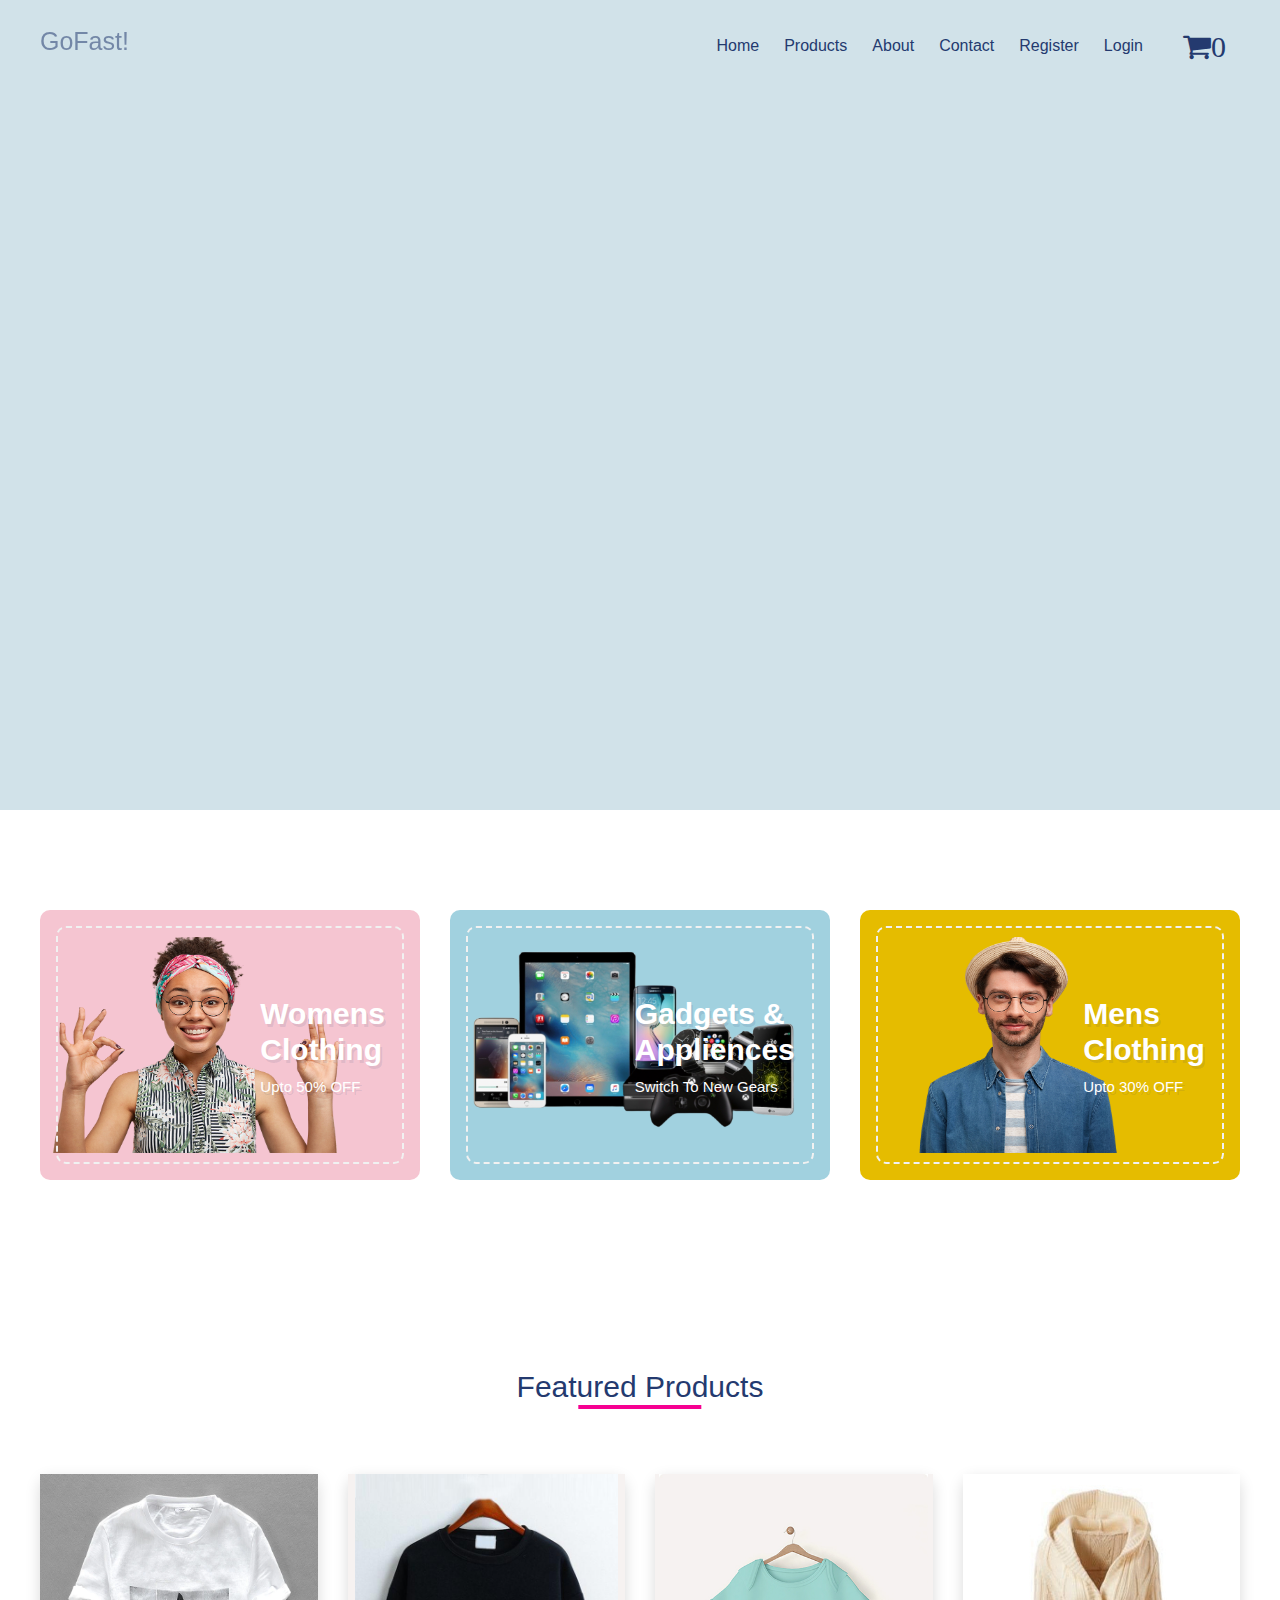
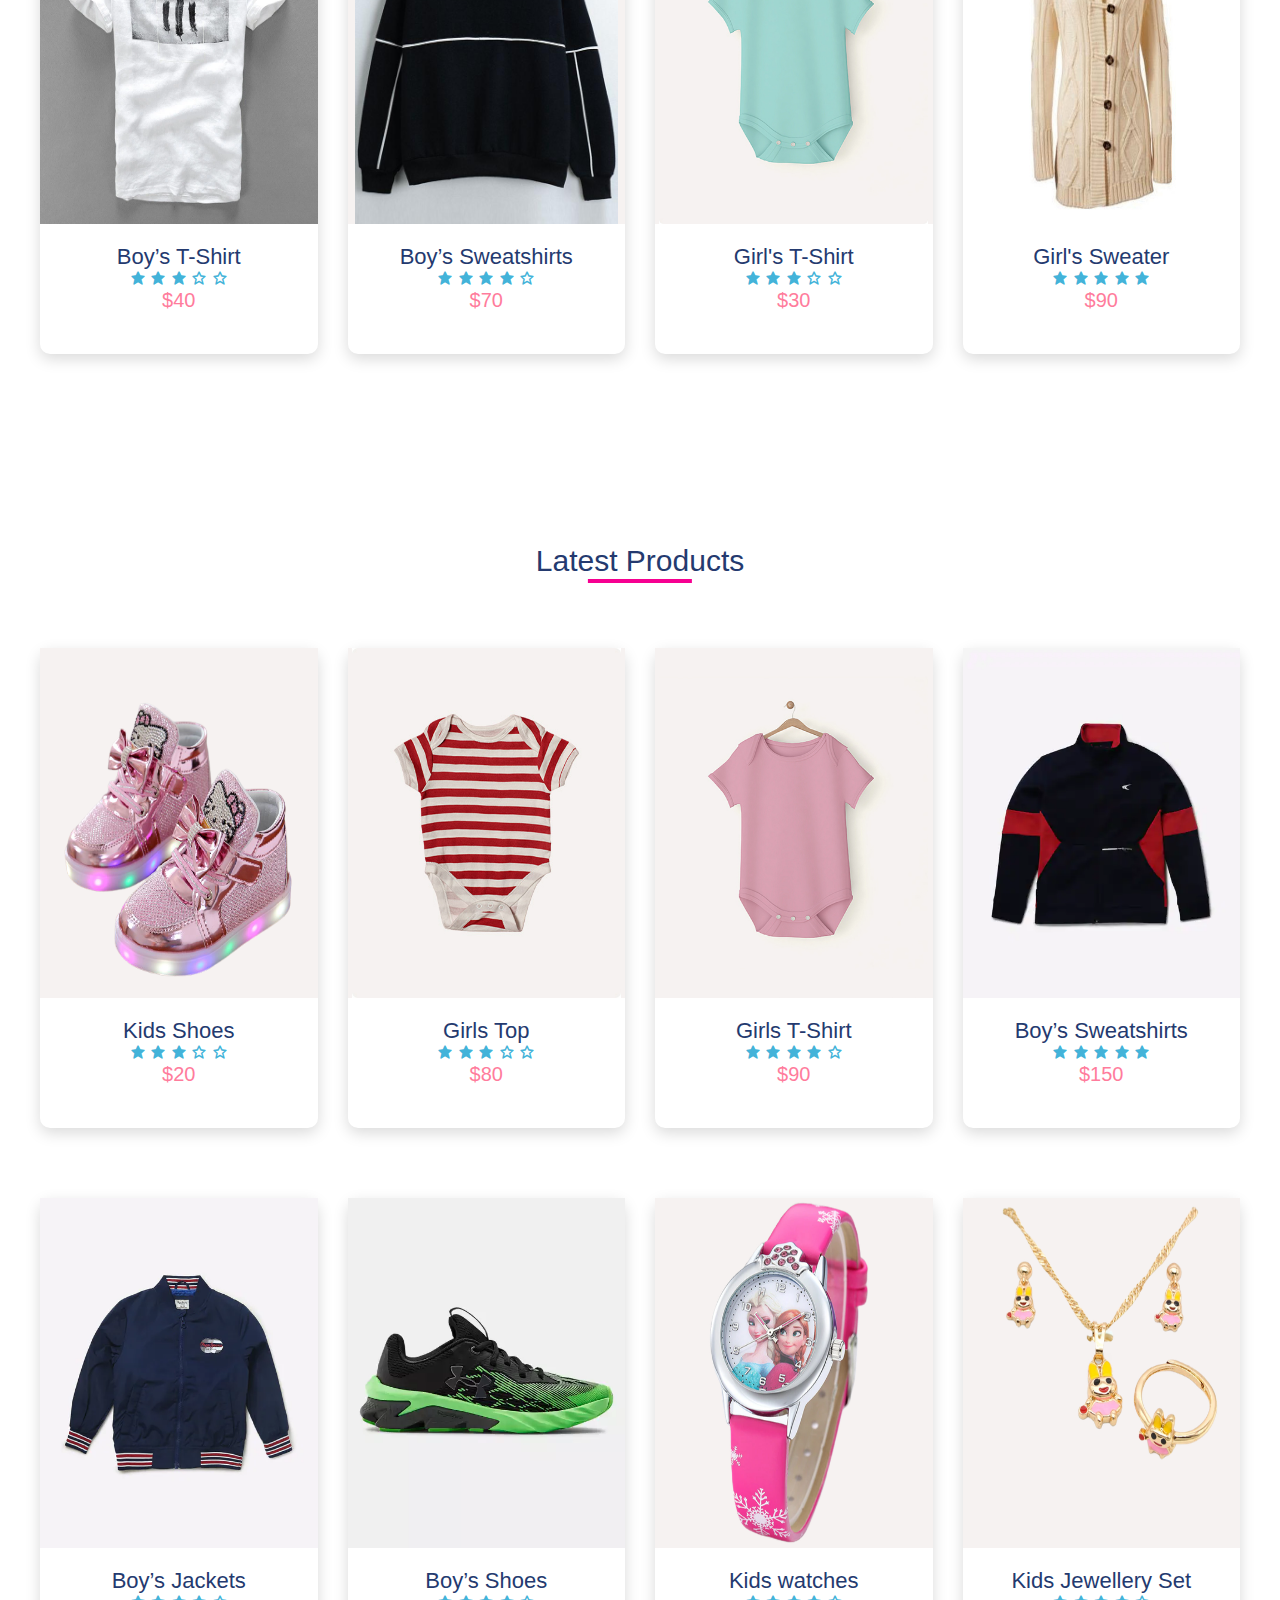
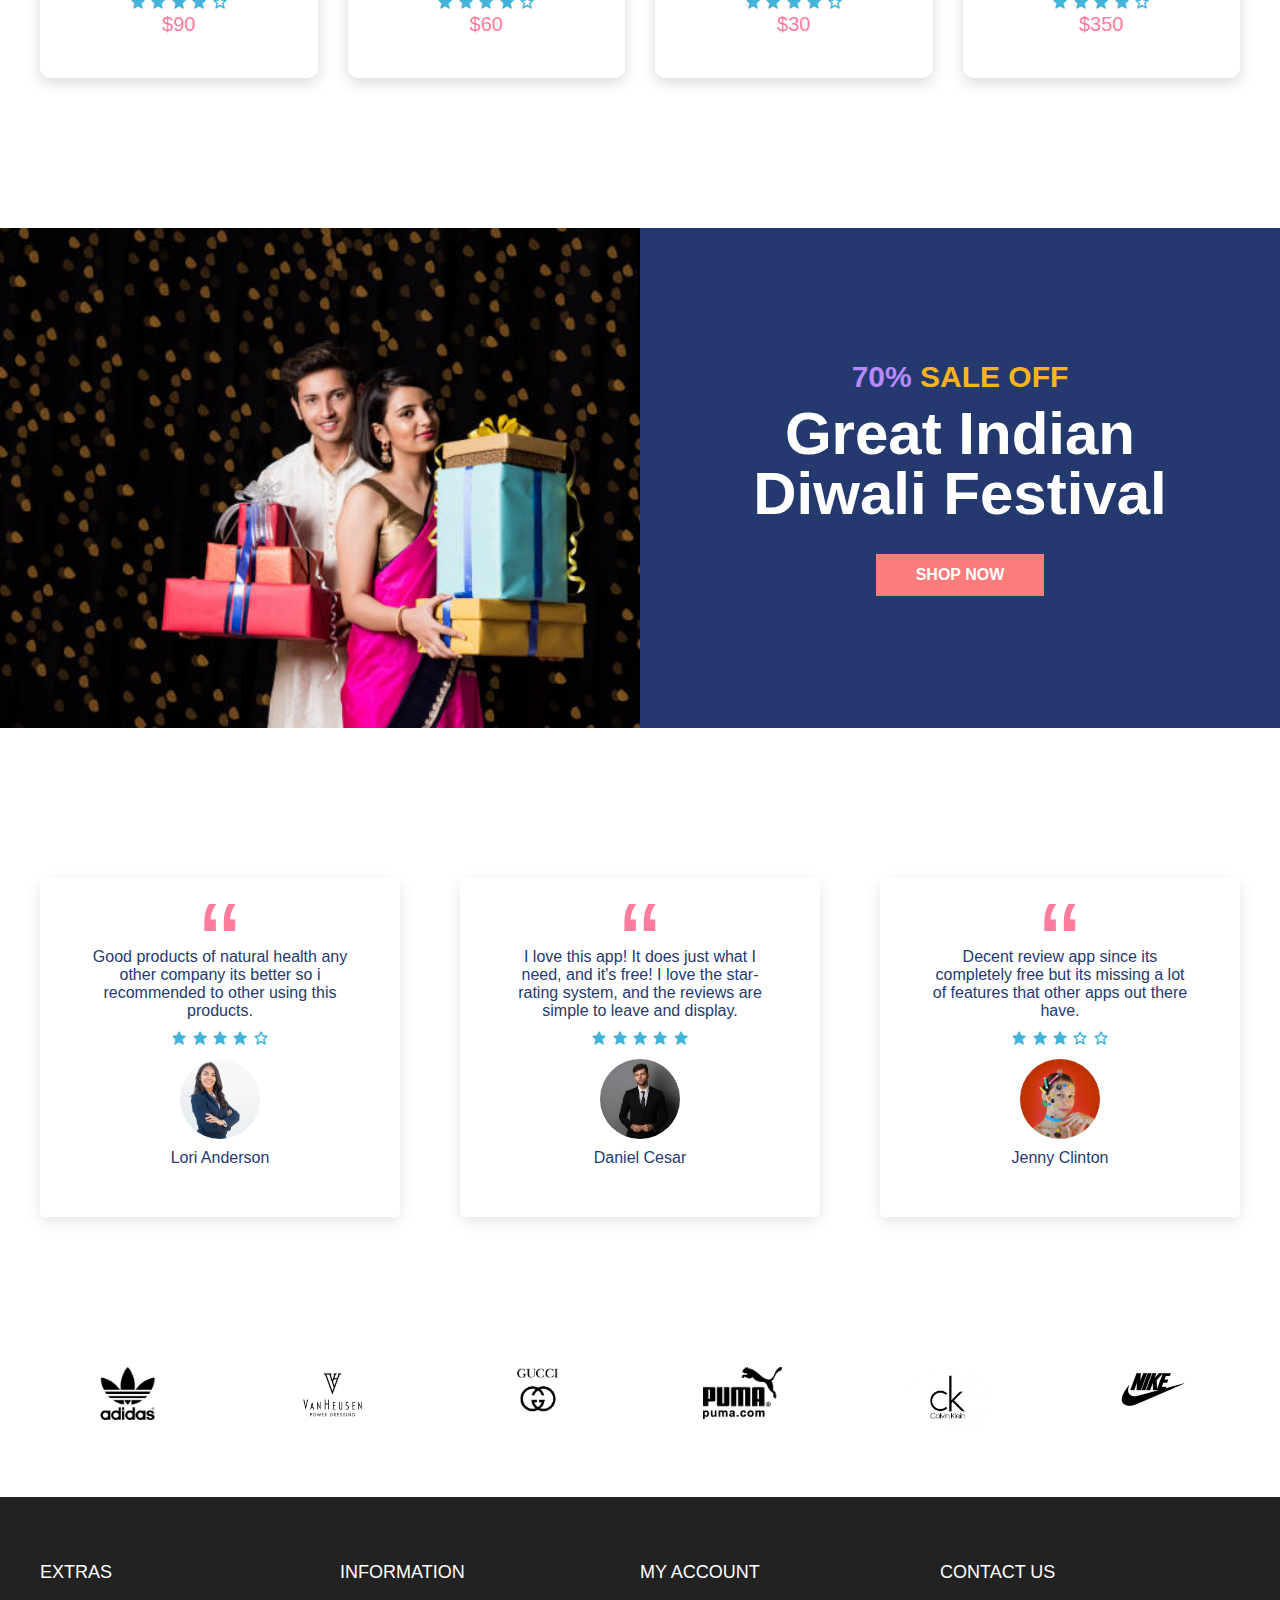
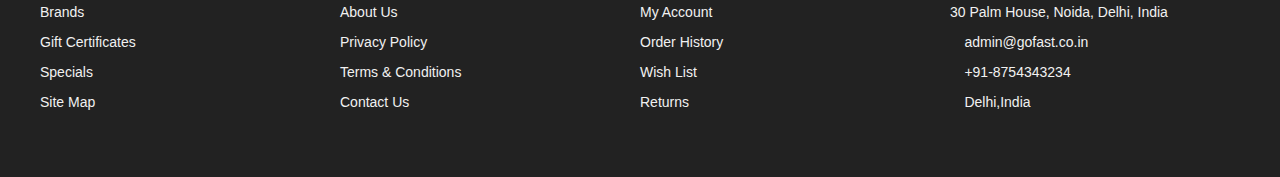
<file: index.html>
<!DOCTYPE html>
<html lang="en">

<head>
  <meta charset="UTF-8" />
  <meta name="viewport" content="width=device-width, initial-scale=1.0" />
  <!-- Favicon -->
  <link rel="shortcut icon" href="./images/favicon.ico" type="image/x-icon">
  <!-- Box icons -->
  <link rel="stylesheet" href="https://cdn.jsdelivr.net/npm/boxicons@latest/css/boxicons.min.css" />
  <link rel="stylesheet" href="https://cdnjs.cloudflare.com/ajax/libs/font-awesome/4.7.0/css/font-awesome.min.css">
  <!-- Custom StyleSheet -->
  <link rel="stylesheet" href="./css/styles.css" />
  <title>GoFast</title>
</head>

<body>
  <!-- Header -->
  <header id="home" class="header">
    <!-- Navigation -->
    <nav class="nav">
      <div class="navigation container">
        <div class="logo">
          <h1><a href="index.html">GoFast!</a></h1>
        </div>

        <div class="menu">
          <div class="top-nav">
            <div class="logo">
              <h1>GoFast!</h1>
            </div>
            <div class="close">
              <i class="bx bx-x"></i>
            </div>
          </div>
          
          <ul class="nav-list">
            <li class="nav-item">
              <a href="#home" class="nav-link scroll-link">Home</a>
            </li>
            <li class="nav-item">
              <a href="product.html" class="nav-link">Products</a>
            </li>
            <li class="nav-item">
              <a href="about.html" class="nav-link">About</a>
            </li>
            <li class="nav-item">
              <a href="contact.html" class="nav-link">Contact</a>
            </li>
            <li class="nav-item">
              <a href="sign.html" class="nav-link">Register</a>
            </li>
			     <li class="nav-item">
              <a href="login.html" class="nav-link">Login</a>
            </li>
            <div onclick="setBg()">
            <li class="nav-item" id="closecart">
              <a href="#" class="nav-link icon"><ion-icon name="basket" class="fa fa-shopping-cart"><span class="unique">0</span></ion-icon></a>
            </li>
            </div>
            <div id="closecart" class="boxcart">
            <div class="closeevent"></div>
          </div>
          </ul>
        </div>
        <a href="cart.html" class="cart-icon">
          <i class="bx bx-shopping-bag"></i>
        </a>

        <div class="hamburger">
          <i class="bx bx-menu"></i>
        </div>
      </div>
    </nav>
    <!-- Hero -->
    <img id="diss" src="./images/advert5.png" alt="" class="hero-img" />	

    <div class="hero-content">
      <h2><span class="discount">70% </span> SALE OFF</h2>
      <h1>
        <span>Festival Vibes</span>
        <span>mode on!</span>
      </h1>
      <a class="btn" href="product.html">shop now</a>
    </div>
  </header>

  <!-- Main -->
  <main>
	<a href="product.html">
    <section class="advert section">
      <div class="advert-center container">
        <div class="advert-box">
          <div class="dotted">
            <div class="content">
              <h2>
                Womens <br />
                Clothing
              </h2>
              <h4>Upto 50% OFF</h4>
            </div>
          </div>
          <img src="./images/advert1.png" alt="">
        </div>

        <div class="advert-box">
          <div class="dotted">
            <div class="content">
              <h2>
                Gadgets &  <br />
                Appliences
              </h2>
              <h4>Switch To New Gears</h4>
            </div>
          </div>
          <img class="two" src="./images/advert9.png" alt="">
        </div>

        <div class="advert-box">
          <div class="dotted">
            <div class="content">
              <h2>
                Mens <br />
                Clothing
              </h2>
              <h4>Upto 30% OFF</h4>
            </div>
          </div>
          <img src="./images/banner.png" alt="">
        </div>
      </div>
    </section>
	</a>
    <!-- Featured -->
    <section class="section featured">
      <div class="title">
        <h1>Featured Products</h1>
      </div>

      <div class="product-center container">
        <div class="product">
          <div class="product-header">
            <img src="./images/pic7.jpg" alt="">
            <ul class="icons">
              <span><i class="bx bx-heart"></i></span>
              <span><i class="bx bx-shopping-bag"></i></span>
              <span onclick="removecart()"><i class="bx bxs-x-circle"></i></span>
            </ul>
          </div>
          <div class="product-footer">
            <a href="product-details.html">
              <h3>Boy’s T-Shirt</h3>
            </a>
            <div class="rating">
              <i class="bx bxs-star"></i>
              <i class="bx bxs-star"></i>
              <i class="bx bxs-star"></i>
              <i class="bx bx-star"></i>
              <i class="bx bx-star"></i>
            </div>
            <h4 class="price">$40</h4>
          </div>
        </div>
        <div class="product">
          <div class="product-header">
            <img src="./images/pic9.jpg" alt="">
            <ul class="icons">
              <span><i class="bx bx-heart"></i></span>
              <span class="bx bx-shopping-bag"></span>>
              <span onclick="removecart()"><i class="bx bxs-x-circle"></i></span>
            </ul>
          </div>
          <div class="product-footer">
            <a href="product-details.html"><h3>Boy’s Sweatshirts</h3></a>
            <div class="rating">
              <i class="bx bxs-star"></i>
              <i class="bx bxs-star"></i>
              <i class="bx bxs-star"></i>
              <i class="bx bxs-star"></i>
              <i class="bx bx-star"></i>
            </div>
            <h4 class="price">$70</h4>
          </div>
        </div>
        <div class="product">
          <div class="product-header">
            <img src="./images/pic3.jpg" alt="">
            <ul class="icons">
              <span><i class="bx bx-heart"></i></span>
              <span><i class="bx bx-shopping-bag"></i></span>
              <span onclick="removecart()"><i class="bx bxs-x-circle"></i></span>
            </ul>
          </div>
          <div class="product-footer">
            <a href="product-details.html"><h3>Girl's T-Shirt</h3></a>
            <div class="rating">
              <i class="bx bxs-star"></i>
              <i class="bx bxs-star"></i>
              <i class="bx bxs-star"></i>
              <i class="bx bx-star"></i>
              <i class="bx bx-star"></i>
            </div>
            <h4 class="price">$30</h4>
          </div>
        </div>
        <div class="product">
          <div class="product-header">
            <img src="./images/pic10.jpg" alt="">

            <ul class="icons">
              <span><i class="bx bx-heart"></i></span>
              <span><i class="bx bx-shopping-bag"></i></span>
              <span onclick="removecart()"><i class="bx bxs-x-circle"></i></span>
            </ul>
          </div>
          <div class="product-footer">
            <a href="product-details.html"><h3>Girl's Sweater</h3></a>
            <div class="rating">
              <i class="bx bxs-star"></i>
              <i class="bx bxs-star"></i>
              <i class="bx bxs-star"></i>
              <i class="bx bxs-star"></i>
              <i class="bx bxs-star"></i>
            </div>
            <h4 class="price">$90</h4>
          </div>
        </div>
      </div>
    </section>

    <!--Latest -->
    <section class="section featured">
      <div class="title">
        <h1>Latest Products</h1>
      </div>

      <div class="product-center container">
        <div class="product">
          <div class="product-header">
            <img src="./images/pic17.jpg" alt="">

            <ul class="icons">
              <span><i class="bx bx-heart"></i></span>
              <span><i class="bx bx-shopping-bag"></i></span>
              <span onclick="removecart()"><i class="bx bxs-x-circle"></i></span>
            </ul>
          </div>
          <div class="product-footer">
            <a href="product-details.html"><h3>Kids Shoes</h3></a>
            <div class="rating">
              <i class="bx bxs-star"></i>
              <i class="bx bxs-star"></i>
              <i class="bx bxs-star"></i>
              <i class="bx bx-star"></i>
              <i class="bx bx-star"></i>
            </div>
            <h4 class="price">$20</h4>
          </div>
        </div>
        <div class="product">
          <div class="product-header">
            <img src="./images/pic2.jpg" alt="">

            <ul class="icons">
              <span><i class="bx bx-heart"></i></span>
              <span><i class="bx bx-shopping-bag"></i></span>
              <span onclick="removecart()"><i class="bx bxs-x-circle"></i></span>
            </ul>
          </div>
          <div class="product-footer">
            <a href="product-details.html"><h3>Girls Top</h3></a>
            <div class="rating">
              <i class="bx bxs-star"></i>
              <i class="bx bxs-star"></i>
              <i class="bx bxs-star"></i>
              <i class="bx bx-star"></i>
              <i class="bx bx-star"></i>
            </div>
            <h4 class="price">$80</h4>
          </div>
        </div>
        <div class="product">
          <div class="product-header">
            <img src="./images/pic1.jpg" alt="">

            <ul class="icons">
              <span><i class="bx bx-heart"></i></span>
              <span><i class="bx bx-shopping-bag"></i></span>
              <span onclick="removecart()"><i class="bx bxs-x-circle"></i></span>
            </ul>
          </div>
          <div class="product-footer">
            <a href="product-details.html"><h3>Girls T-Shirt</h3></a>
            <div class="rating">
              <i class="bx bxs-star"></i>
              <i class="bx bxs-star"></i>
              <i class="bx bxs-star"></i>
              <i class="bx bxs-star"></i>
              <i class="bx bx-star"></i>
            </div>
            <h4 class="price">$90</h4>
          </div>
        </div>
        <div class="product">
          <div class="product-header">
            <img src="./images/pic11.jpg" alt="">

            <ul class="icons">
              <span><i class="bx bx-heart"></i></span>
              <span><i class="bx bx-shopping-bag"></i></span>
              <span onclick="removecart()"><i class="bx bxs-x-circle"></i></span>
            </ul>
          </div>
          <div class="product-footer">
            <a href="product-details.html"><h3>Boy’s Sweatshirts</h3></a>
            <div class="rating">
              <i class="bx bxs-star"></i>
              <i class="bx bxs-star"></i>
              <i class="bx bxs-star"></i>
              <i class="bx bxs-star"></i>
              <i class="bx bxs-star"></i>
            </div>
            <h4 class="price">$150</h4>
          </div>
        </div>
        <div class="product">
          <div class="product-header">
            <img src="./images/pic11.png" alt="">

            <ul class="icons">
              <span><i class="bx bx-heart"></i></span>
              <span><i class="bx bx-shopping-bag"></i></span>
              <span onclick="removecart()"><i class="bx bxs-x-circle"></i></span>
            </ul>
          </div>
          <div class="product-footer">
            <a href="product-details.html"><h3>Boy’s Jackets</h3></a>
            <div class="rating">
              <i class="bx bxs-star"></i>
              <i class="bx bxs-star"></i>
              <i class="bx bxs-star"></i>
              <i class="bx bxs-star"></i>
              <i class="bx bx-star"></i>
            </div>
            <h4 class="price">$90</h4>
          </div>
        </div>
        <div class="product">
          <div class="product-header">
            <img src="./images/pic13.jpg" alt="">

            <ul class="icons">
              <span><i class="bx bx-heart"></i></span>
              <span><i class="bx bx-shopping-bag"></i></span>
              <span onclick="removecart()"><i class="bx bxs-x-circle"></i></span>
            </ul>
          </div>
          <div class="product-footer">
            <a href="product-details.html"><h3>Boy’s Shoes</h3></a>
            <div class="rating">
              <i class="bx bxs-star"></i>
              <i class="bx bxs-star"></i>
              <i class="bx bxs-star"></i>
              <i class="bx bxs-star"></i>
              <i class="bx bx-star"></i>
            </div>
            <h4 class="price">$60</h4>
          </div>
        </div>
        <div class="product">
          <div class="product-header">
            <img src="./images/pic14.png" alt="">

            <ul class="icons">
              <span><i class="bx bx-heart"></i></span>
              <span><i class="bx bx-shopping-bag"></i></span>
              <span onclick="removecart()"><i class="bx bxs-x-circle"></i></span>
            </ul>
          </div>
          <div class="product-footer">
            <a href="product-details.html"><h3>Kids watches</h3></a>
            <div class="rating">
              <i class="bx bxs-star"></i>
              <i class="bx bxs-star"></i>
              <i class="bx bxs-star"></i>
              <i class="bx bxs-star"></i>
              <i class="bx bx-star"></i>
            </div>
            <h4 class="price">$30</h4>
          </div>
        </div>
        <div class="product">
          <div class="product-header">
           <img src="./images/pic.jpg" alt=""/>

            <ul class="icons">
              <span><i class="bx bx-heart"></i></span>
              <span><i class="bx bx-shopping-bag"></i></span>
              <span onclick="removecart()"><i class="bx bxs-x-circle"></i></span>
            </ul>
          </div>
          <div class="product-footer">
            <a href="product-details.html"><h3>Kids Jewellery Set</h3></a>
            <div class="rating">
              <i class="bx bxs-star"></i>
              <i class="bx bxs-star"></i>
              <i class="bx bxs-star"></i>
              <i class="bx bxs-star"></i>
              <i class="bx bx-star"></i>
            </div>
            <h4 class="price">$350</h4>
          </div>
        </div>
      </div>
    </section>

    <!-- Product Banner -->
    <section class="section">
      <div class="product-banner">
        <div class="left">
          <a href="product.html"><img src="./images/pic16.jpg" alt="" /></a>
        </div>
        <div class="right">
          <div class="content">
            <h2><span class="discount">70% </span> SALE OFF</h2>
            <h1>
              <span>Great Indian</span>
              <span>Diwali Festival</span>
            </h1>
            <a class="btn" href="product.html">shop now</a>
          </div>
        </div>
      </div>
    </section>

    <!-- Testimonials -->
    <section class="section">
      <div class="testimonial-center container">
        <div class="testimonial">
          <span>&ldquo;</span>
          <p>
            Good products of natural health any other company its better so i recommended to other using this products.
          </p>
          <div class="rating">
            <i class="bx bxs-star"></i>
            <i class="bx bxs-star"></i>
            <i class="bx bxs-star"></i>
            <i class="bx bxs-star"></i>
            <i class="bx bx-star"></i>
          </div>
          <div class="img-cover">
            <img src="./images/profile5.jpg" alt="" />
          </div>
          <h4>Lori Anderson</h4>
        </div>
        <div class="testimonial">
          <span>&ldquo;</span>
          <p>
            I love this app! It does just what I need, and it's free! I love the star-rating system, and the reviews are simple to leave and display.
          </p>
          <div class="rating">
            <i class="bx bxs-star"></i>
            <i class="bx bxs-star"></i>
            <i class="bx bxs-star"></i>
            <i class="bx bxs-star"></i>
            <i class="bx bxs-star"></i>
          </div>
          <div class="img-cover">
            <img src="./images/profile6.jpg" alt="" />
          </div>
          <h4>Daniel Cesar</h4>
        </div>
        <div class="testimonial">
          <span>&ldquo;</span>
          <p>
            Decent review app since its completely free but its missing a lot of features that other apps out there have. 
          </p>
          <div class="rating">
            <i class="bx bxs-star"></i>
            <i class="bx bxs-star"></i>
            <i class="bx bxs-star"></i>
            <i class="bx bx-star"></i>
            <i class="bx bx-star"></i>
          </div>
          <div class="img-cover">
            <img src="./images/profile3.jpg" alt="" />
          </div>
          <h4>Jenny Clinton</h4>
        </div>
      </div>
    </section>

    <!-- Brands -->
    <section class="section">
      <div class="brands-center container">
        <div class="brand">
          <img src="./images/brand1.png" alt="" />
        </div>
        <div class="brand">
          <img src="./images/brand9.png" alt="" />
        </div>
        <div class="brand">
          <img src="./images/brand5.png" alt="" />
        </div>
        <div class="brand">
          <img src="./images/brand2.png" alt="" />
        </div>
        <div class="brand">
          <img src="./images/brand6.png" alt="" />
        </div>
        <div class="brand">
          <img src="./images/brand3.png" alt="" />
        </div>
      </div>
    </section>
  </main>

  <!-- Footer -->
  <footer id="footer" class="section footer">
    <div class="container">
      <div class="footer-container">
        <div class="footer-center">
          <h3>EXTRAS</h3>
          <a href="#">Brands</a>
          <a href="#">Gift Certificates</a>
          
          <a href="#">Specials</a>
          <a href="https://goo.gl/maps/9t9RVHeM2npy7He29">Site Map</a>
        </div>
        <div class="footer-center">
          <h3>INFORMATION</h3>
          <a href="about.html">About Us</a>
          <a href="#">Privacy Policy</a>
          <a href="#">Terms & Conditions</a>
          <a href="contact.html">Contact Us</a>
        </div>
        <div class="footer-center">
          <h3>MY ACCOUNT</h3>
          <a href="#">My Account</a>
          <a href="product-details.html">Order History</a>
          <a href="#">Wish List</a>
          <a href="#">Returns</a>
        </div>
        <div class="footer-center">
          <h3>CONTACT US</h3>
          <div>
            <span>
              <i class="fas fa-map-marker-alt"></i>
            </span>
            30 Palm House, Noida, Delhi, India
          </div>
          <div>
            <span>
              <i class="far fa-envelope"></i>
            </span>
            admin@gofast.co.in
		  </div>
          <div>
            <span>
              <i class="fas fa-phone"></i>
            </span>
            +91-8754343234
          </div>
          <div>
            <span <a href="https://goo.gl/maps/pAviDdCLFnArcrrm7">
              <i class="far fa-paper-plane"></i>
            </span></a>
            Delhi,India
          </div>
        </div>
      </div>
    </div>
    </div>
  </footer>
  <!-- End Footer -->

  <!-- GSAP -->
  <script src="https://cdnjs.cloudflare.com/ajax/libs/gsap/3.5.1/gsap.min.js"></script>
  <!-- Custom Script -->
  <script src="./js/index.js"></script>
</body>

</html>
</file>
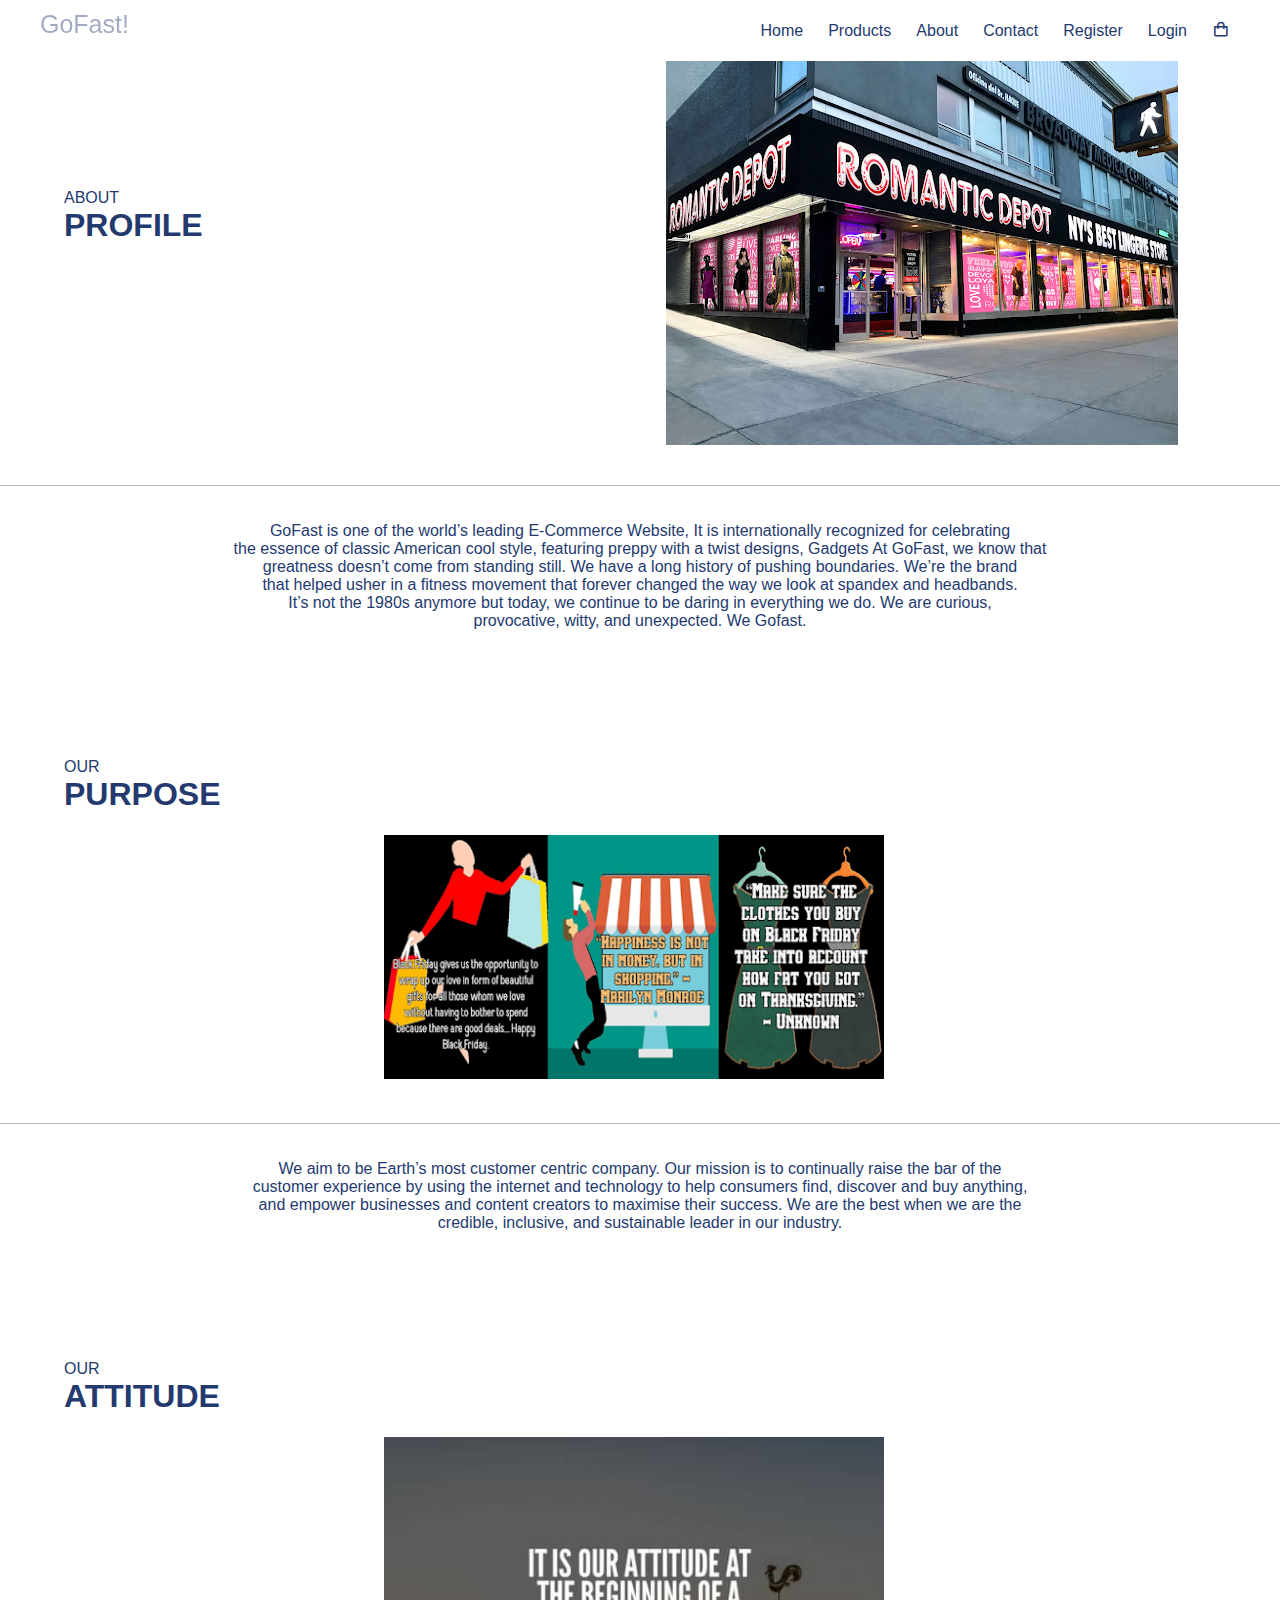
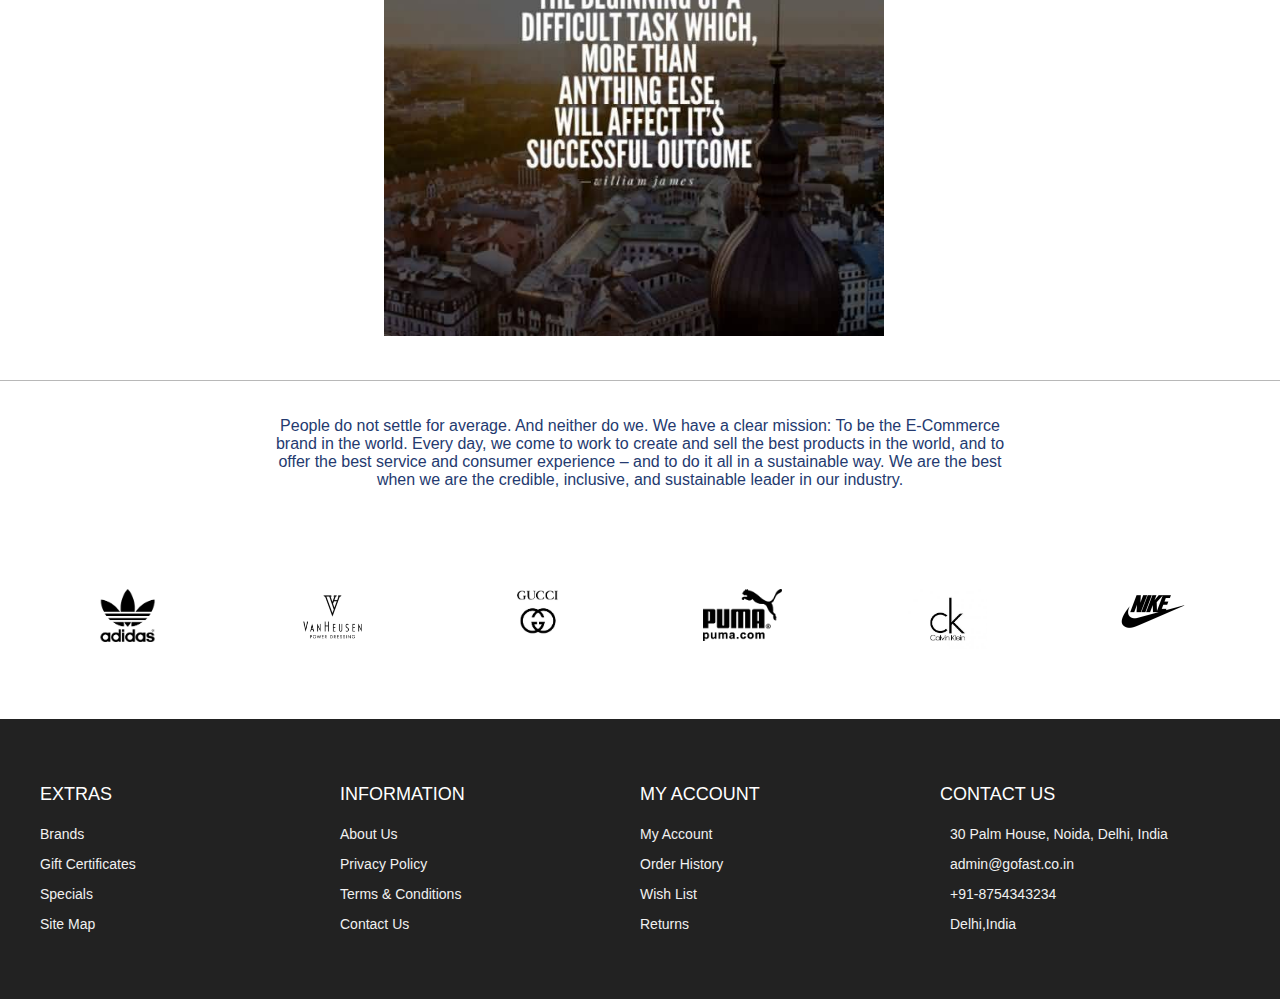
<file: about.html>
<!DOCTYPE html>
<html lang="en">

<head>
  <meta charset="UTF-8" />
  <meta name="viewport" content="width=device-width, initial-scale=1.0" />
  <!-- Favicon -->
  <link rel="shortcut icon" href="./images/favicon.ico" type="image/x-icon">
  <!-- Box icons -->
  <link rel="stylesheet" href="https://cdn.jsdelivr.net/npm/boxicons@latest/css/boxicons.min.css" />

  <!-- Custom StyleSheet -->
  <link rel="stylesheet" href="./css/styles.css" />
  <title>GoFast</title>
</head>
<body>

 <!-- Header -->
  <header id="home">
    <!-- Navigation -->
    <nav class="nav">
      <div class="navigation container">
        <div class="logo">
          <h1><a href="index.html">GoFast!</a></h1>
        </div>

        <div class="menu">
          <div class="top-nav">
            <div class="logo">
              <h1>GoFast!</h1>
            </div>
            <div class="close">
              <i class="bx bx-x"></i>
            </div>
          </div>

          <ul class="nav-list">
            <li class="nav-item">
              <a href="index.html" class="nav-link">Home</a>
            </li>
            <li class="nav-item">
              <a href="product.html" class="nav-link">Products</a>
            </li>
            <li class="nav-item">
              <a href="about.html" class="nav-link">About</a>
            </li>
            <li class="nav-item">
              <a href="contact.html" class="nav-link">Contact</a>
            </li>
            <li class="nav-item">
              <a href="sign.html" class="nav-link">Register</a>
            </li>
			<li class="nav-item">
              <a href="login.html" class="nav-link">Login</a>
            </li>
            <li class="nav-item">
              <a href="cart.html" class="nav-link icon"><ion-icon name="basket" class="bx bx-shopping-bag"></ion-icon></a>
            </li>
          </ul>
        </div>

        <a href="cart.html" class="cart-icon">
          <i class="bx bx-shopping-bag"></i>
        </a>

        <div class="hamburger">
          <i class="bx bx-menu"></i>
        </div>
      </div>
    </nav>
	
<!-- About us Profile -->
<div class="shopi"><h4> ABOUT </h4>
<h1><b> PROFILE </b></h1>
</div>
<div class="shop">
<a><img src="./images/shop.jpg"></a>
</div>
<br><br>
<h1 id="line"></h1><br><br>
<center><p>GoFast is one of the world’s leading E-Commerce Website, It 
is internationally recognized for celebrating<br>
the essence of classic American cool style,
 featuring preppy with a twist designs, Gadgets
 At GoFast, we know that<br> greatness doesn’t come from standing still. We have a long history of pushing boundaries. 
 We’re the brand<br> that helped usher in a fitness movement that forever changed the way we look at spandex and headbands.<br>
 It’s not the 1980s anymore but today, we continue to be daring in everything we do. We are curious,<br> provocative, witty, and unexpected. 
 We Gofast. </p></center>
 <div class="shopi"><h4> OUR </h4>
<h1><b> PURPOSE </b></h1><br>
</div>
<h1 id="purpose">
<img src="./images/purpose.png" alt="">
</h1><br><br>	
<h1 id="line"></h1><br><br>
<p><center>We aim to be Earth’s most customer centric company. Our mission is to continually raise the bar of the<br> customer
experience by using the internet and technology to help consumers find, discover and buy anything,<br> and empower businesses and content creators 
to maximise their success.
We are the best when we are the<br> credible, inclusive, and sustainable leader in our industry.</center></p>

<div class="shopi"><h4> OUR </h4>
<h1><b> ATTITUDE </b></h1><br>
</div>
<h1 id="purpose">
<img src="./images/attitude.jpg" alt="">
</h1><br><br>	
<h1 id="line"></h1><br><br>
<p><center>People do not settle for average. And neither do we. We have a clear mission: To be the E-Commerce<br> brand in the world.
Every day, we come to work to create and sell the best products in the world,
and to<br> offer the best service and consumer experience – and to do it all in a sustainable way. 
We are the best<br> when we are the credible, inclusive, and sustainable leader in our industry.</center></p>
<!-- Brands -->
    <section class="section">
      <div class="brands-center container">
        <div class="brand">
          <img src="./images/brand1.png" alt="" />
        </div>
        <div class="brand">
          <img src="./images/brand9.png" alt="" />
        </div>
        <div class="brand">
          <img src="./images/brand5.png" alt="" />
        </div>
        <div class="brand">
          <img src="./images/brand2.png" alt="" />
        </div>
        <div class="brand">
          <img src="./images/brand6.png" alt="" />
        </div>
        <div class="brand">
          <img src="./images/brand3.png" alt="" />
        </div>
      </div>
    </section>
  </main>

  <!-- Footer -->
  <footer id="footer" class="section footer">
    <div class="container">
      <div class="footer-container">
        <div class="footer-center">
          <h3>EXTRAS</h3>
          <a href="#">Brands</a>
          <a href="#">Gift Certificates</a>
          <a href="#">Specials</a>
          <a href="https://goo.gl/maps/9t9RVHeM2npy7He29">Site Map</a>
        </div>
        <div class="footer-center">
          <h3>INFORMATION</h3>
          <a href="#">About Us</a>
          <a href="#">Privacy Policy</a>
          <a href="#">Terms & Conditions</a>
          <a href="#">Contact Us</a>
        </div>
        <div class="footer-center">
          <h3>MY ACCOUNT</h3>
          <a href="#">My Account</a>
          <a href="#">Order History</a>
          <a href="product-details.html">Wish List</a>
          
          <a href="#">Returns</a>
        </div>
        <div class="footer-center">
          <h3>CONTACT US</h3>
          <div>
            <span>
              <i class="fas fa-map-marker-alt"></i>
            </span>
            30 Palm House, Noida, Delhi, India
          </div>
          <div>
            <span>
              <i class="far fa-envelope"></i>
            </span>
            admin@gofast.co.in
		  </div>
          <div>
            <span>
              <i class="fas fa-phone"></i>
            </span>
            +91-8754343234
          </div>
          <div>
            <span <a href="https://goo.gl/maps/pAviDdCLFnArcrrm7">
              <i class="far fa-paper-plane"></i>
            </span></a>
            Delhi,India
          </div>
        </div>
      </div>
    </div>
  </footer>
  <!-- End Footer -->

  <!-- GSAP -->
  <script src="https://cdnjs.cloudflare.com/ajax/libs/gsap/3.5.1/gsap.min.js"></script>
  <!-- Custom Script -->
  <script src="./js/index.js"></script>
</body>

</html>
</file>
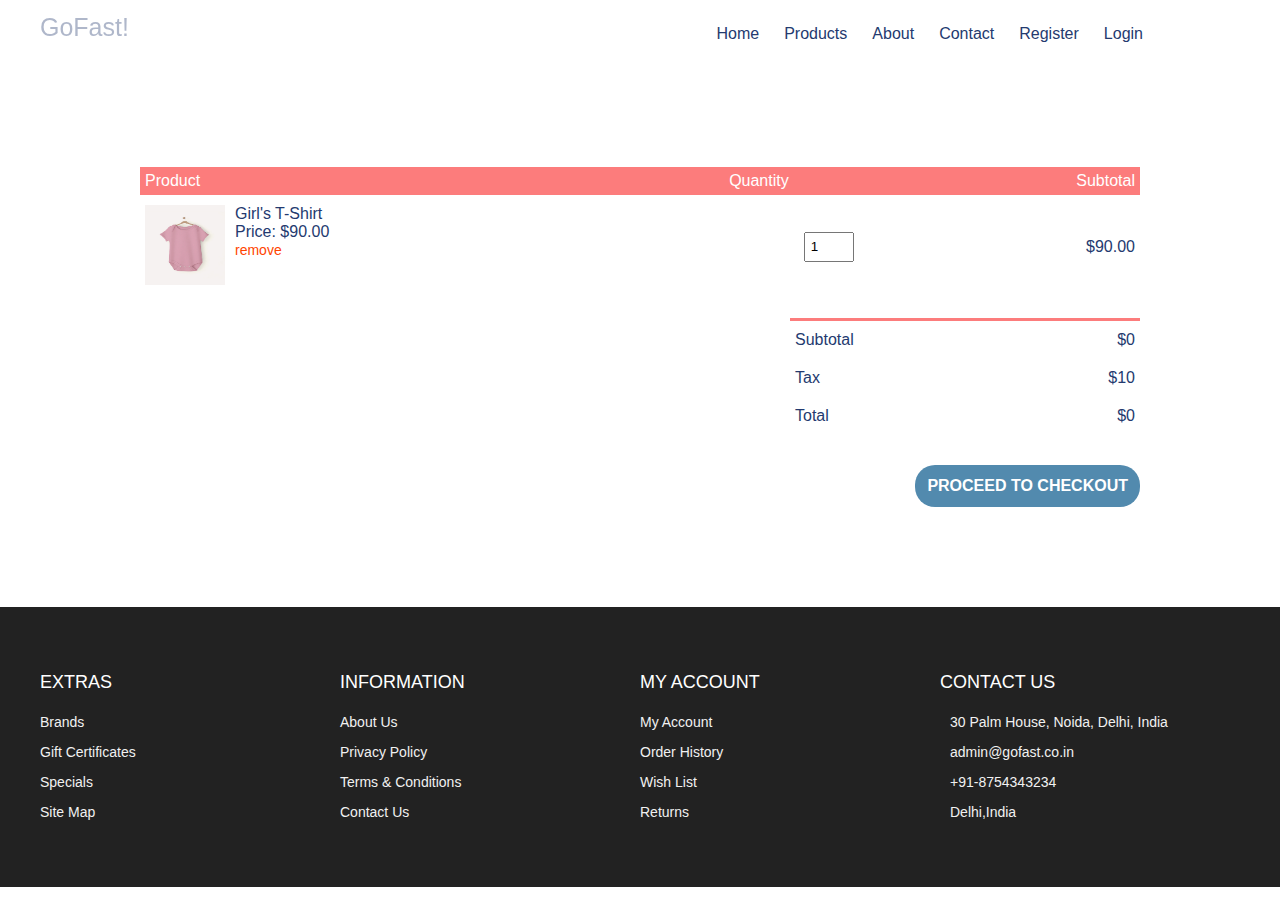
<file: cart.html>
<!DOCTYPE html>
<html lang="en">

<head>
  <meta charset="UTF-8" />
  <meta name="viewport" content="width=device-width, initial-scale=1.0" />
  <!-- Favicon -->
  <link rel="shortcut icon" href="./images/favicon.ico" type="image/x-icon">

  <!-- Box icons -->
  <link rel="stylesheet" href="https://cdn.jsdelivr.net/npm/boxicons@latest/css/boxicons.min.css" />

  <!-- Custom StyleSheet -->
  <link rel="stylesheet" href="./css/styles.css" />
  <title>Your Cart</title>
</head>

<body>
  <!-- Navigation -->
  <nav class="nav">
    <div class="navigation container">
      <div class="logo">
       <h1><a href="index.html">GoFast!</a></h1>
      </div>

      <div class="menu">
        <div class="top-nav">
          <div class="logo">
            <h1>GoFast!</h1>
          </div>
          <div class="close">
            <i class="bx bx-x"></i>
          </div>
        </div>

        <ul class="nav-list">
          <li class="nav-item">
            <a href="index.html" class="nav-link">Home</a>
          </li>
          <li class="nav-item">
            <a href="product.html" class="nav-link">Products</a>
          </li>
          <li class="nav-item">
            <a href="about.html" class="nav-link">About</a>
          </li>
          <li class="nav-item">
            <a href="contact.html" class="nav-link">Contact</a>
          </li>
          <li class="nav-item">
            <a href="sign.html" class="nav-link">Register</a>
          </li>
		  <li class="nav-item">
              <a href="login.html" class="nav-link">Login</a>
            </li>
          <li class="nav-item">
            <a href="cart.html" class="nav-link icon"><ion-icon name="basket" class="fa fa-shopping-cart"></ion-icon></a>
          </li>
        </ul>
      </div>

      <a href="cart.html" class="cart-icon">
        <i class="bx bx-shopping-bag"></i>
      </a>

      <div class="hamburger">
        <i class="bx bx-menu"></i>
      </div>
    </div>
  </nav>

  <!-- Cart Items -->
  <div class="container-md cart">
    <table>
      <tr>
        <th>Product</th>
        <th>Quantity</th>
        <th>Subtotal</th>
      </tr>
      <tr id="cartnone">
        <td>
          <div class="cart-info">
            <a href="product-details.html"><img src="./images/pic1.jpg" alt=""></a>
            <div>
              <p>Girl's T-Shirt</p>
              <span>Price: $90.00</span>
              <br />
              <a href="#" onclick="deletecart()">remove</a>
            </div>
          </div>
        </td>
        <td><input type="number" value="1" min="1"></td>
        <td>$90.00</td>
      </tr>
      <!-- <tr>
        <td>
          <div class="cart-info">
           <a href="product-details.html"> <img src="./images/pic2.jpg" alt=""></a>
            <div>
              <p>Girl's New T-Shirt</p>
              <span>Price: $90.00</span>
              <br />
              <a href="#">remove</a>
            </div>
          </div>
        </td>
        <td><input type="number" value="1" min="1"></td>
        <td>$90.00</td>
      </tr> -->
      <!-- <tr>
        <td>
          <div class="cart-info">
            <a href="product-details.html"><img src="./images/pic7.jpg" alt=""></a>
            <div>
              <p>Boy’s T-Shirt</p>
              <span>Price: $40.00</span>
              <br />
              <a href="#">remove</a>
            </div>
          </div>
        </td>
        <td><input type="number" value="1" min="1"></td>
        <td>$40.00</td>
      </tr>
      <tr>
        <td>
          <div class="cart-info">
            <a href="product-details.html"><img src="./images/pic9.jpg" alt=""></a>
            <div>
              <p>Boy’s Sweatshirts</p>
              <span>Price: $70.00</span>
              <br />
              <a href="#">remove</a>
            </div>
          </div>
        </td>
        <td><input type="number" value="1" min="1"></td>
        <td>$70.00</td>
      </tr>
      <tr>
        <td>
          <div class="cart-info">
            <a href="product-details.html"><img src="./images/pic10.jpg" alt=""></a>
            <div>
              <p>Girl's Sweater</p>
              <span>Price: $90.00</span>
              <br />
              <a href="#">remove</a>
            </div>
          </div>
        </td>
        <td><input type="number" value="1" min="1"></td>
        <td>$90.00</td>
      </tr> -->
    </table>

    <div class="total-price">
      <table>
        <tr>
          <td>Subtotal</td>
          <td>$0</td>
        </tr>
        <tr>
          <td>Tax</td>
          <td>$10</td>
        </tr>
        <tr>
          <td>Total</td>
          <td>$0</td>
        </tr>
      </table>
      <a id="button" class="checkout btn">Proceed To Checkout</a>
    </div>
  </div>
<!-- Pop-up -->
	<div class="bg-modal">
	<div class="modal-content">
	<div class="closee">+</div>
	<img class="photo" src="./images/sign.png" alt="">
	<h2 class="welcome"><b> Thank you for placing your order!</b><h2><br>
	
	<form action="">
	<p class="shipping">Shipping Address:<br>
	   Plot no:30,sunita narake nagar,pachagaon road,kolhapur<br>
	   416007
	</p><br>

	<a href="index.html" class="submit">Continue Shopping</a>
	</form>
	</div>
	</div>


  <!-- Footer -->
  <footer id="footer" class="section footer">
    <div class="container">
      <div class="footer-container">
        <div class="footer-center">
          <h3>EXTRAS</h3>
          <a href="#">Brands</a>
          <a href="#">Gift Certificates</a>
          <a href="#">Specials</a>
          <a href="#">Site Map</a>
        </div>
        <div class="footer-center">
          <h3>INFORMATION</h3>
          <a href="#">About Us</a>
          <a href="#">Privacy Policy</a>
          <a href="#">Terms & Conditions</a>
          <a href="#">Contact Us</a>
        </div>
        <div class="footer-center">
          <h3>MY ACCOUNT</h3>
          <a href="#">My Account</a>
          <a href="#">Order History</a>
          <a href="#">Wish List</a>
          <a href="#">Returns</a>
        </div>
        <div class="footer-center">
          <h3>CONTACT US</h3>
          <div>
            <span>
              <i class="fas fa-map-marker-alt"></i>
            </span>
            30 Palm House, Noida, Delhi, India
          </div>
          <div>
            <span>
              <i class="far fa-envelope"></i>
            </span>
            admin@gofast.co.in
          </div>
          <div>
            <span>
              <i class="fas fa-phone"></i>
            </span>
            +91-8754343234
          </div>
          <div>
            <span>
              <i class="far fa-paper-plane"></i>
            </span>
            Delhi,India
          </div>
        </div>
      </div>
    </div>
    </div>
  </footer>
  <!-- End Footer -->

  <!-- GSAP -->
  <script src="https://cdnjs.cloudflare.com/ajax/libs/gsap/3.5.1/gsap.min.js"></script>
  <!-- Custom Script -->
  <script src="./js/index.js"></script>
</body>

</html>
</file>
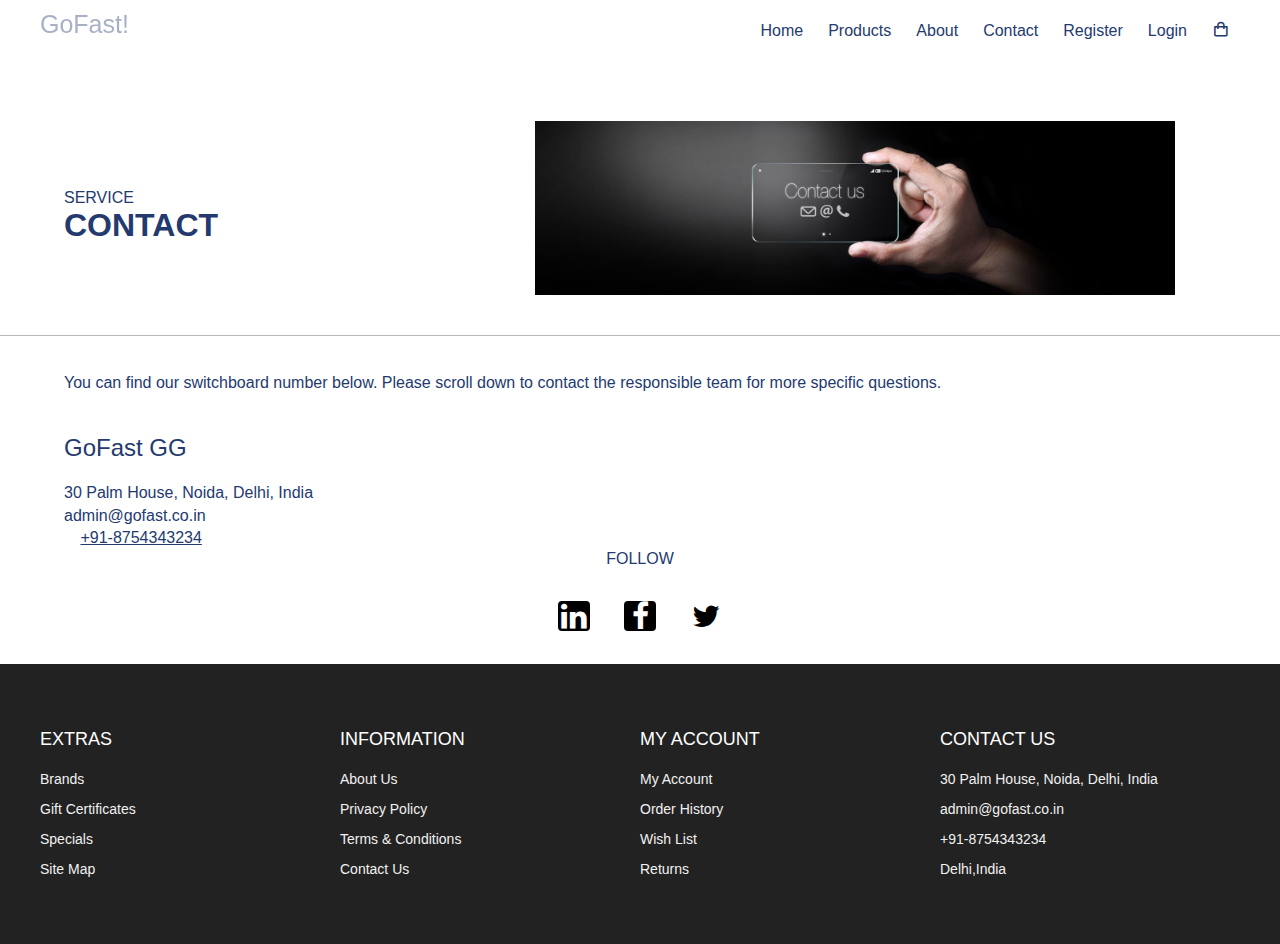
<file: contact.html>
<!DOCTYPE html>
<html lang="en">

<head>
  <meta charset="UTF-8" />
  <meta name="viewport" content="width=device-width, initial-scale=1.0" />
  <!-- Favicon -->
  <link rel="shortcut icon" href="./images/favicon.ico" type="image/x-icon">
  <!-- Box icons -->
  <link rel="stylesheet" href="https://cdn.jsdelivr.net/npm/boxicons@latest/css/boxicons.min.css"/>
  <link rel="stylesheet" href="https://cdnjs.cloudflare.com/ajax/libs/font-awesome/4.7.0/css/font-awesome.min.css">

  <!-- Custom StyleSheet -->
  <link rel="stylesheet" href="./css/styles.css" />
  <title>GoFast</title>
</head>
<body>


 <!-- Header -->
  <header id="home">
    <!-- Navigation -->
    <nav class="nav">
      <div class="navigation container">
        <div class="logo">
          <h1><a href="index.html">GoFast!</a></h1>
        </div>

        <div class="menu">
          <div class="top-nav">
            <div class="logo">
              <h1>GoFast!</h1>
            </div>
            <div class="close">
              <i class="bx bx-x"></i>
            </div>
          </div>

          <ul class="nav-list">
            <li class="nav-item">
              <a href="index.html" class="nav-link">Home</a>
            </li>
            <li class="nav-item">
              <a href="product.html" class="nav-link">Products</a>
            </li>
            <li class="nav-item">
              <a href="about.html" class="nav-link">About</a>
            </li>
            <li class="nav-item">
              <a href="#" class="nav-link">Contact</a>
            </li>
            <li class="nav-item">
              <a href="sign.html" class="nav-link">Register</a>
            </li>
			      <li class="nav-item">
              <a href="login.html" class="nav-link">Login</a>
            </li>
            <li class="nav-item">
              <a href="cart.html" class="nav-link icon"><ion-icon name="basket" class="bx bx-shopping-bag"></ion-icon></a>
            </li>
          </ul>
        </div>

        <a href="cart.html" class="cart-icon">
          <i class="bx bx-shopping-bag"></i>
        </a>

        <div class="hamburger">
          <i class="bx bx-menu"></i>
        </div>
      </div>
    </nav>
<!--Main-->
<div class="shopi"><h4> SERVICE </h4>
<h1><b> CONTACT </b></h1>
</div>
<div class="contactu">
<a><img src="./images/contact.jpg"></a>
</div><br><br>
<h1 id="line"></h1><br><br>
<p id="para">You can find our switchboard number below. Please scroll down to contact the responsible team for more specific questions.</p>
<br><br>
<h2 id="para">GoFast GG</h2><br>
<p id="para">30 Palm House, Noida, Delhi, India<br>
			 admin@gofast.co.in<br>	
			<i class="fas">&#xf095;</i>
			 <span id="unique">+91-8754343234</span>
			 </p>
			 
			 <h4><center>FOLLOW</center></h4><br>
			 <center><a href="#" class="fa fa-linkedin"></a>
			 <a href="#" class="fa fa-facebook"></a>
			 <a href="#" class="fa fa-twitter"></a></center><br>
	<!-- Brands
    <section class="section">
      <div class="brands-center container">
        <div class="brand">
          <img src="./images/brand1.png" alt="" />
        </div>
        <div class="brand">
          <img src="./images/brand9.png" alt="" />
        </div>
        <div class="brand">
          <img src="./images/brand5.png" alt="" />
        </div>
        <div class="brand">
          <img src="./images/brand2.png" alt="" />
        </div>
        <div class="brand">
          <img src="./images/brand6.png" alt="" />
        </div>
        <div class="brand">
          <img src="./images/brand3.png" alt="" />
        </div>
      </div>
    </section> -->
  </main>

  <!-- Footer -->
  <footer id="footer" class="section footer">
    <div class="container">
      <div class="footer-container">
        <div class="footer-center">
          <h3>EXTRAS</h3>
          <a href="#">Brands</a>
          <a href="#">Gift Certificates</a>
          <a href="#">Specials</a>
          <a href="https://goo.gl/maps/9t9RVHeM2npy7He29">Site Map</a>
        </div>
        <div class="footer-center">
          <h3>INFORMATION</h3>
          <a href="about.html">About Us</a>
          <a href="#">Privacy Policy</a>
          <a href="#">Terms & Conditions</a>
          <a href="contact.html">Contact Us</a>
        </div>
        <div class="footer-center">
          <h3>MY ACCOUNT</h3>
          <a href="#">My Account</a>
          <a href="#">Order History</a>
          <a href="product-details.html">Wish List</a>
          <a href="#">Returns</a>
        </div>
        <div class="footer-center">
          <h3>CONTACT US</h3>
          <div>
            <!--<span>
              <i class="fas fa-map-marker-alt"></i>
            </span>
			-->
            30 Palm House, Noida, Delhi, India
          </div>
          <div>
		  <!--
            <span>
              <i class="far fa-envelope"></i>
            </span>
			-->
            admin@gofast.co.in
		  </div>
          <div>
		  <!--
            <span>
              <i class="fas fa-phone"></i>
            </span>
			-->
            +91-8754343234
          </div>
          <div>
            Delhi,India
          </div>
        </div>
      </div>
    </div>
  </footer>
  <!-- End Footer -->

  <!-- GSAP -->
  <script src="https://cdnjs.cloudflare.com/ajax/libs/gsap/3.5.1/gsap.min.js"></script>
  <!-- Custom Script -->
  <script src="./js/index.js"></script>
</body>

</html>
</file>
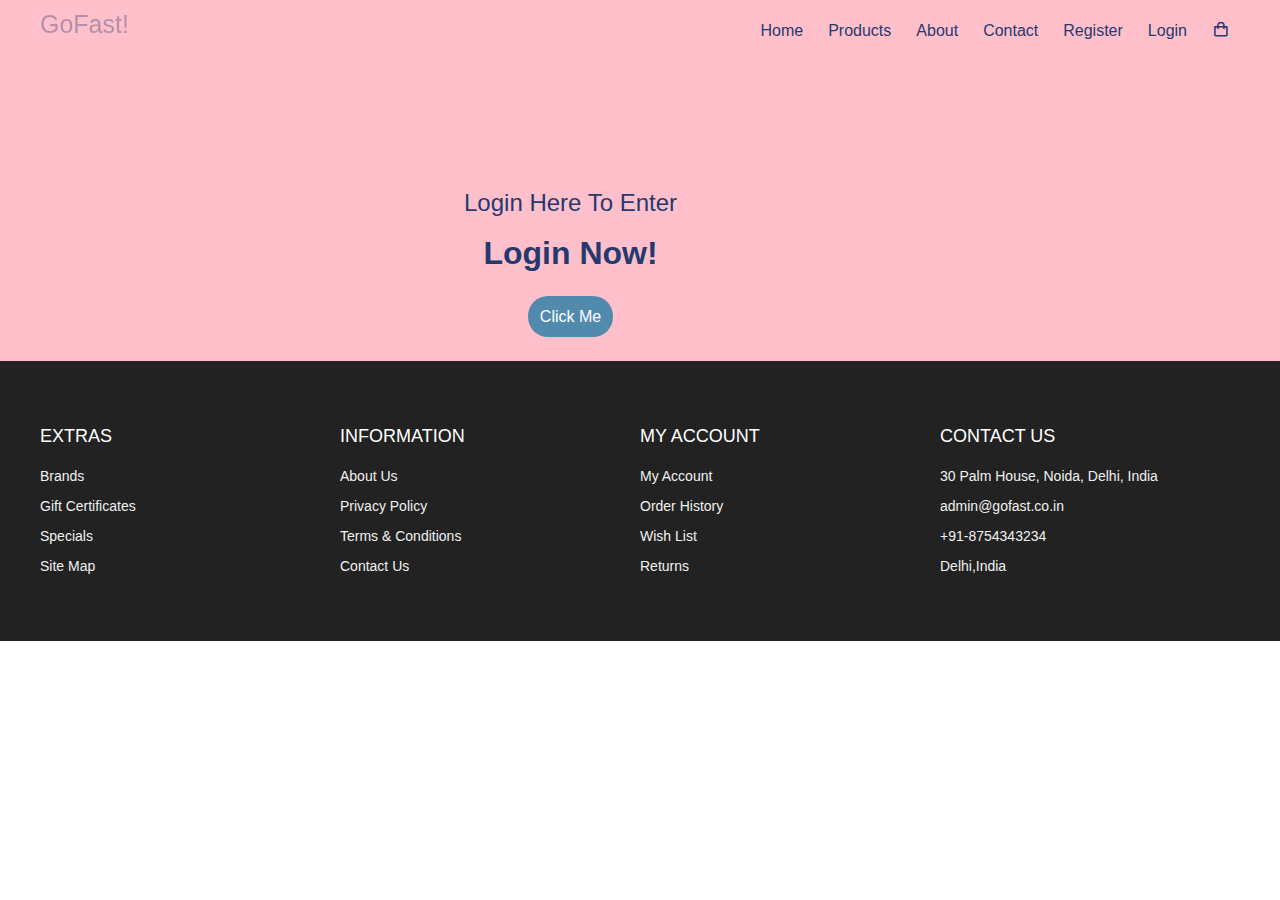
<file: login.html>
<!DOCTYPE html>
<html lang="en">

<head>
  <meta charset="UTF-8" />
  <meta name="viewport" content="width=device-width, initial-scale=1.0" />
  <!-- Favicon -->
  <link rel="shortcut icon" href="./images/favicon.ico" type="image/x-icon">
  <!-- Box icons -->
  <link rel="stylesheet" href="https://cdn.jsdelivr.net/npm/boxicons@latest/css/boxicons.min.css"/>
  <link rel="stylesheet" href="https://cdnjs.cloudflare.com/ajax/libs/font-awesome/4.7.0/css/font-awesome.min.css">

  <!-- Custom StyleSheet -->
  <link rel="stylesheet" href="./css/styles.css" />
  <title>GoFast - Ecommerce Website</title>
</head>
<body>
<div class="bodyshape">
 <!-- Header -->
  <header id="home">
    <!-- Navigation -->
    <nav class="nav">
      <div class="navigation container">
        <div class="logo">
          <h1><a href="index.html">GoFast!</a></h1>
        </div>

        <div class="menu">
          <div class="top-nav">
            <div class="logo">
              <h1>GoFast!</h1>
            </div>
            <div class="close">
              <i class="bx bx-x"></i>
            </div>
          </div>

          <ul class="nav-list">
            <li class="nav-item">
              <a href="index.html" class="nav-link">Home</a>
            </li>
            <li class="nav-item">
              <a href="product.html" class="nav-link">Products</a>
            </li>
            <li class="nav-item">
              <a href="about.html" class="nav-link">About</a>
            </li>
            <li class="nav-item">
              <a href="contact.html" class="nav-link">Contact</a>
            </li>
            <li class="nav-item">
              <a href="sign.html" class="nav-link">Register</a>
            </li>
			<li class="nav-item">
              <a href="login.html" class="nav-link scroll-link">Login</a>
            </li>
            <li class="nav-item">
              <a href="cart.html" class="nav-link icon"><ion-icon name="basket" class="bx bx-shopping-bag"></ion-icon></a>            </li>
          </ul>
        </div>

        <a href="cart.html" class="cart-icon">
          <i class="bx bx-shopping-bag"></i>
        </a>

        <div class="hamburger">
          <i class="bx bx-menu"></i>
        </div>
      </div>
    </nav>
	
<!--main-->
	<section class="signin">
<div class="shopi">
<center><h2 class="same"> Login Here To Enter </h2><br></center>
<center><h1 class="same"><b> Login Now! </b></h1><br><br></center>
<center>
<a href="#" id="button" class="button">Click Me</a></center>
</div>
</section>

<!-- Pop-up -->
	<div class="bg-modal">
	<div class="modal-content">
	<div class="closee">+</div>
	<img class="photo" src="./images/sign.png" alt="">
	<h2 class="welcome"> Welcome, Please Put Details!<h2>
	
	<form action="">
	<input type="text" placeholder="UserName">
	<input type="password" placeholder="Password">
	<a href="index.html" class="submit">Login</a>
	</form>
	</div>
	</div>
	 <!-- Footer -->
  <footer id="footer1" class="section footer">
    <div class="container">
      <div class="footer-container">
        <div class="footer-center">
          <h3>EXTRAS</h3>
          <a href="#">Brands</a>
          <a href="#">Gift Certificates</a>
          <a href="#">Specials</a>
          <a href="https://goo.gl/maps/9t9RVHeM2npy7He29">Site Map</a>
        </div>
        <div class="footer-center">
          <h3>INFORMATION</h3>
          <a href="#">About Us</a>
          <a href="#">Privacy Policy</a>
          <a href="#">Terms & Conditions</a>
          <a href="#">Contact Us</a>
        </div>
        <div class="footer-center">
          <h3>MY ACCOUNT</h3>
          <a href="#">My Account</a>
          <a href="#">Order History</a>
          <a href="product-details.html">Wish List</a>
          <a href="#">Returns</a>
        </div>
        <div class="footer-center">
          <h3>CONTACT US</h3>
          <div>
		    <!--
            <span>
              <i class="fa fa-map-marker"></i>
            </span> -->
            30 Palm House, Noida, Delhi, India
          </div>
          <div>
		  <!--
            <span>
              <i class="fa fa-envelope"></i>
            </span>
			-->
            admin@gofast.co.in
		  </div>
          <div>
		  <!--
            <span>
              <i class="fa fa-phone"></i>
            </span>
			-->
            +91-8754343234
          </div>
          <div>
            Delhi,India
          </div>
        </div>
      </div>
    </div>
  </footer>
  </div>
  <!-- End Footer -->

  <!-- GSAP -->
  <script src="https://cdnjs.cloudflare.com/ajax/libs/gsap/3.5.1/gsap.min.js"></script>
  <!-- Custom Script -->
  <script src="./js/index.js"></script>
</body>

</html>
</file>
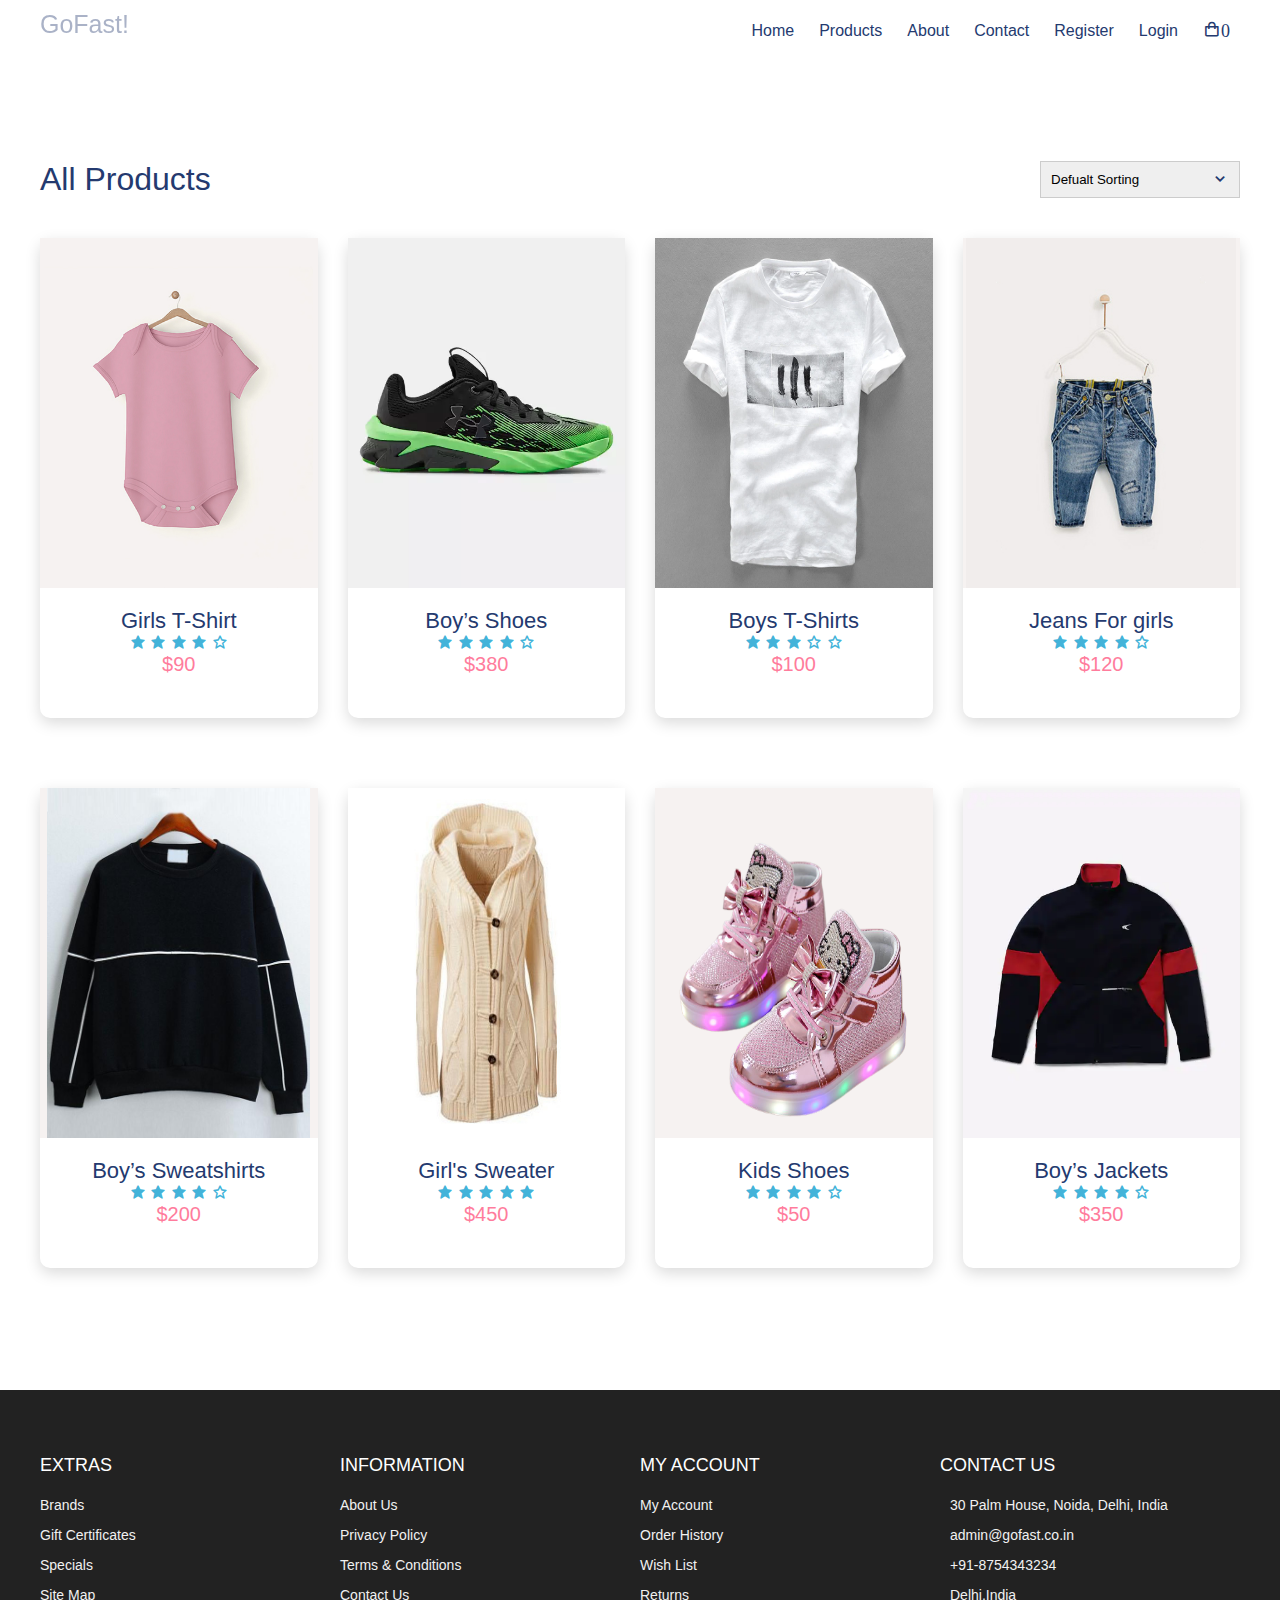
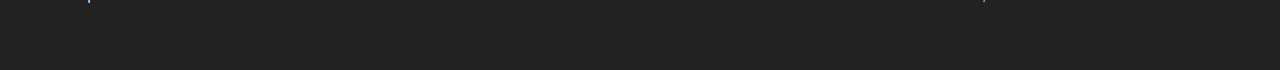
<file: product.html>
<!DOCTYPE html>
<html lang="en">

<head>
    <meta charset="UTF-8" />
    <meta name="viewport" content="width=device-width, initial-scale=1.0" />
    <!-- Favicon -->
    <link rel="shortcut icon" href="./images/favicon.ico" type="image/x-icon">

    <!-- Box icons -->
    <link rel="stylesheet" href="https://cdn.jsdelivr.net/npm/boxicons@latest/css/boxicons.min.css" />

    <!-- Custom StyleSheet -->
    <link rel="stylesheet" href="./css/styles.css">
    <title>Boy’s T-Shirt</title>
</head>
<body>
    <!-- Navigation -->
    <nav class="nav">
        <div class="navigation container">
            <div class="logo">
                <h1><a href="index.html">GoFast!</a></h1>
            </div>

            <div class="menu">
                <div class="top-nav">
                    <div class="logo">
                        <h1>GoFast!</h1>
                    </div>
                    <div class="close">
                        <i class="bx bx-x"></i>
                    </div>
                </div>

                <ul class="nav-list">
                    <li class="nav-item">
                        <a href="index.html" class="nav-link">Home</a>
                    </li>
                    <li class="nav-item">
                        <a href="product.html" class="nav-link">Products</a>
                    </li>
                    <li class="nav-item">
                        <a href="about.html" class="nav-link">About</a>
                    </li>
                    <li class="nav-item">
                        <a href="contact.html" class="nav-link">Contact</a>
                    </li>
                    <li class="nav-item">
                        <a href="sign.html" class="nav-link">Register</a>
                    </li>
					<li class="nav-item">
					<a href="login.html" class="nav-link">Login</a>
					</li>
                    <li class="nav-item">
                        <a href="cart.html" class="nav-link icon"><ion-icon name="basket" class="bx bx-shopping-bag"><span class="unique">0</span></ion-icon></a>
                    </li>
                </ul>
            </div>

            <a href="cart.html" class="cart-icon">
                <i class="bx bx-shopping-bag"></i>
            </a>

            <div class="hamburger">
                <i class="bx bx-menu"></i>
            </div>
        </div>
    </nav>

    <!-- All Products -->
    <section class="section all-products" id="products">
        <div class="top container">
            <h1>All Products</h1>
            <form>
                <select>
                    <option value="1">Defualt Sorting</option>
                    <option value="2" class="sortByPrice">Sort By Price</option>
                    <option value="3">Sort By Popularity</option>
                    <option value="4">Sort By Sale</option>
                    <option value="5">Sort By Rating</option>
                </select>
                <span><i class='bx bx-chevron-down'></i></span>
            </form>
        </div>

        <div class="product-center container">
            <div class="product">
                <div class="product-header">
                    <img src="./images/pic1.jpg" alt="">
                    <ul class="icons">
                        <span><i class="bx bx-heart"></i></span>
                        <span><i class="bx bx-shopping-bag"></i></span>
                        <span onclick="removecart()"><i class="bx bxs-x-circle"></i></span>
                    </ul>
                </div>
                <div class="product-footer">
                    <a href="product-details.html">
                        <h3>Girls T-Shirt</h3>
                    </a>
                    <div class="rating">
                        <i class="bx bxs-star"></i>
                        <i class="bx bxs-star"></i>
                        <i class="bx bxs-star"></i>
                        <i class="bx bxs-star"></i>
                        <i class="bx bx-star"></i>
                    </div>
                    <h4 class="price">$90</h4>
                </div>
            </div>
            <div class="product">
                <div class="product-header">
                    <img src="./images/pic13.jpg" alt="">

                    <ul class="icons">
                        <span><i class="bx bx-heart"></i></span>
                        <span><i class="bx bx-shopping-bag"></i></span>
                        <span onclick="removecart()"><i class="bx bxs-x-circle"></i></span>
                    </ul>
                </div>
                <div class="product-footer">
                    <h3>Boy’s Shoes</h3>
                    <div class="rating">
                        <i class="bx bxs-star"></i>
                        <i class="bx bxs-star"></i>
                        <i class="bx bxs-star"></i>
                        <i class="bx bxs-star"></i>
                        <i class="bx bx-star"></i>
                    </div>
                    <h4 class="price">$380</h4>
                </div>
            </div>
            <div class="product">
                <div class="product-header">
                    <img src="./images/pic7.jpg" alt="">

                    <ul class="icons">
                        <span><i class="bx bx-heart"></i></span>
                        <span><i class="bx bx-shopping-bag"></i></span>
                        <span onclick="removecart()"><i class="bx bxs-x-circle"></i></span>
                    </ul>
                </div>
                <div class="product-footer">
                    <h3>Boys T-Shirts</h3>
                    <div class="rating">
                        <i class="bx bxs-star"></i>
                        <i class="bx bxs-star"></i>
                        <i class="bx bxs-star"></i>
                        <i class="bx bx-star"></i>
                        <i class="bx bx-star"></i>
                    </div>
                    <h4 class="price">$100</h4>
                </div>
            </div>
            <div class="product">
                <div class="product-header">
                    <img src="./images/pic4.jpg" alt="">

                    <ul class="icons">
                        <span><i class="bx bx-heart"></i></span>
                        <span><i class="bx bx-shopping-bag"></i></span>
                        <span onclick="removecart()"><i class="bx bxs-x-circle"></i></span>
                    </ul>
                </div>
                <div class="product-footer">
                    <h3>Jeans For girls</h3>
                    <div class="rating">
                        <i class="bx bxs-star"></i>
                        <i class="bx bxs-star"></i>
                        <i class="bx bxs-star"></i>
                        <i class="bx bxs-star"></i>
                        <i class="bx bx-star"></i>
                    </div>
                    <h4 class="price">$120</h4>
                </div>
            </div>
            <div class="product">
                <div class="product-header">
                    <img src="./images/pic9.jpg" alt="">

                    <ul class="icons">
                        <span><i class="bx bx-heart"></i></span>
                        <span><i class="bx bx-shopping-bag"></i></span>
                        <span onclick="removecart()"><i class="bx bxs-x-circle"></i></span>
                    </ul>
                </div>
                <div class="product-footer">
                    <h3>Boy’s Sweatshirts</h3>
                    <div class="rating">
                        <i class="bx bxs-star"></i>
                        <i class="bx bxs-star"></i>
                        <i class="bx bxs-star"></i>
                        <i class="bx bxs-star"></i>
                        <i class="bx bx-star"></i>
                    </div>
                    <h4 class="price">$200</h4>
                </div>
            </div>
            <div class="product">
                <div class="product-header">
                    <img src="./images/pic10.jpg" alt="">

                    <ul class="icons">
                        <span><i class="bx bx-heart"></i></span>
                        <span><i class="bx bx-shopping-bag"></i></span>
                        <span onclick="removecart()"><i class="bx bxs-x-circle"></i></span>
                    </ul>
                </div>
                <div class="product-footer">
                    <h3>Girl's Sweater</h3>
                    <div class="rating">
                        <i class="bx bxs-star"></i>
                        <i class="bx bxs-star"></i>
                        <i class="bx bxs-star"></i>
                        <i class="bx bxs-star"></i>
                        <i class="bx bxs-star"></i>
                    </div>
                    <h4 class="price">$450</h4>
                </div>
            </div>
            <div class="product">
                <div class="product-header">
                    <img src="./images/pic17.jpg" alt="">

                    <ul class="icons">
                        <span><i class="bx bx-heart"></i></span>
                        <span><i class="bx bx-shopping-bag"></i></span>
                        <span onclick="removecart()"><i class="bx bxs-x-circle"></i></span>
                    </ul>
                </div>
                <div class="product-footer">
                    <h3>Kids Shoes</h3>
                    <div class="rating">
                        <i class="bx bxs-star"></i>
                        <i class="bx bxs-star"></i>
                        <i class="bx bxs-star"></i>
                        <i class="bx bxs-star"></i>
                        <i class="bx bx-star"></i>
                    </div>
                    <h4 class="price">$50</h4>
                </div>
            </div>
            <div class="product">
                <div class="product-header">
                    <img src="./images/pic11.jpg" alt="">

                    <ul class="icons">
                        <span><i class="bx bx-heart"></i></span>
                        <span><i class="bx bx-shopping-bag"></i></span>
                        <span onclick="removecart()"><i class="bx bxs-x-circle"></i></span>
                    </ul>
                </div>
                <div class="product-footer">
                    <h3>Boy’s Jackets</h3>
                    <div class="rating">
                        <i class="bx bxs-star"></i>
                        <i class="bx bxs-star"></i>
                        <i class="bx bxs-star"></i>
                        <i class="bx bxs-star"></i>
                        <i class="bx bx-star"></i>
                    </div>
                    <h4 class="price">$350</h4>
                </div>
            </div>
        </div>
    </section><br><br><br><br>

   <!-- <section class="pagination">
        <div class=" container">
            <span><a href="#">1</a></span>
            <span><a href="#">2</a></span>
            <span><a href="#">3</a></span>
            <span><a href="#">4</a></span>
            <span><i class='bx bx-right-arrow-alt'></i></span>
        </div>
    </section> -->



    <!-- Footer -->
    <footer id="footer" class="section footer">
        <div class="container">
            <div class="footer-container">
                <div class="footer-center">
                    <h3>EXTRAS</h3>
                    <a href="#">Brands</a>
                    <a href="#">Gift Certificates</a>
                    
                    <a href="#">Specials</a>
                    <a href="https://goo.gl/maps/9t9RVHeM2npy7He29">Site Map</a>
                </div>
                <div class="footer-center">
                    <h3>INFORMATION</h3>
                    <a href="about.html">About Us</a>
                    <a href="#">Privacy Policy</a>
                    <a href="#">Terms & Conditions</a>
                    <a href="contact.html">Contact Us</a>
                    
                </div>
                <div class="footer-center">
                    <h3>MY ACCOUNT</h3>
                    <a href="#">My Account</a>
                    <a href="product-details.html">Order History</a>
                    <a href="#">Wish List</a>
                    
                    <a href="#">Returns</a>
                </div>
                <div class="footer-center">
                    <h3>CONTACT US</h3>
                    <div>
                        <span>
                            <i class="fas fa-map-marker-alt"></i>
                        </span>
                        30 Palm House, Noida, Delhi, India
                    </div>
                    <div>
                        <span>
                            <i class="far fa-envelope"></i>
                        </span>
                        admin@gofast.co.in
                    </div>
                    <div>
                        <span>
                            <i class="fas fa-phone"></i>
                        </span>
                        +91-8754343234
                    </div>
                    <div>
                        <span>
                            <i class="far fa-paper-plane"></i>
                        </span>
                        Delhi,India
                    </div>
                </div>
            </div>
        </div>
        </div>
    </footer>
    <!-- End Footer -->

    <!-- GSAP -->
    <script src="https://cdnjs.cloudflare.com/ajax/libs/gsap/3.5.1/gsap.min.js"></script>
    <!-- Custom Script -->
    <script src="./js/index.js"></script>
</body>

</html>
</file>
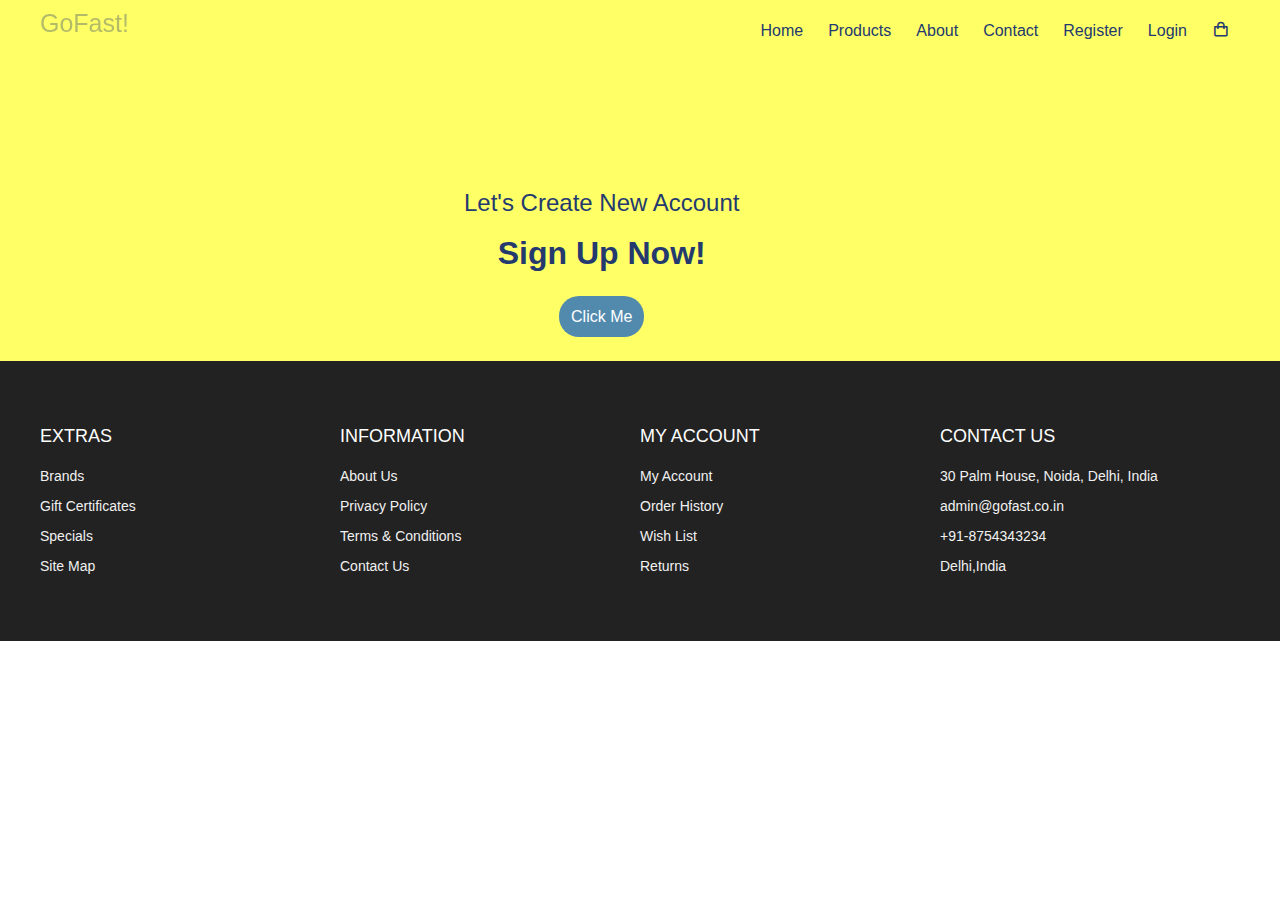
<file: sign.html>
<!DOCTYPE html>
<html lang="en">

<head>
  <meta charset="UTF-8" />
  <meta name="viewport" content="width=device-width, initial-scale=1.0" />
  <!-- Favicon -->
  <link rel="shortcut icon" href="./images/favicon.ico" type="image/x-icon">
  <!-- Box icons -->
  <link rel="stylesheet" href="https://cdn.jsdelivr.net/npm/boxicons@latest/css/boxicons.min.css"/>
  <link rel="stylesheet" href="https://cdnjs.cloudflare.com/ajax/libs/font-awesome/4.7.0/css/font-awesome.min.css">

  <!-- Custom StyleSheet -->
  <link rel="stylesheet" href="./css/styles.css" />
  <title>GoFast - Ecommerce Website</title>
</head>
<body>
<div class="bodyshape1">
 <!-- Header -->
  <header id="home">
    <!-- Navigation -->
    <nav class="nav">
      <div class="navigation container">
        <div class="logo">
          <h1><a href="index.html">GoFast!</a></h1>
        </div>

        <div class="menu">
          <div class="top-nav">
            <div class="logo">
              <h1>GoFast!</h1>
            </div>
            <div class="close">
              <i class="bx bx-x"></i>
            </div>
          </div>

          <ul class="nav-list">
            <li class="nav-item">
              <a href="index.html" class="nav-link">Home</a>
            </li>
            <li class="nav-item">
              <a href="product.html" class="nav-link">Products</a>
            </li>
            <li class="nav-item">
              <a href="about.html" class="nav-link">About</a>
            </li>
            <li class="nav-item">
              <a href="contact.html" class="nav-link">Contact</a>
            </li>
            <li class="nav-item">
              <a href="sign.html" class="nav-link">Register</a>
            </li>
		      	<li class="nav-item">
              <a href="login.html" class="nav-link">Login</a>
            </li>
            <li class="nav-item">
              <a href="cart.html" class="nav-link icon"><ion-icon name="basket" class="bx bx-shopping-bag"></ion-icon></a>
            </li>
          </ul>
        </div>

        <a href="cart.html" class="cart-icon">
          <i class="bx bx-shopping-bag"></i>
        </a>

        <div class="hamburger">
          <i class="bx bx-menu"></i>
        </div>
      </div>
    </nav>
	
<!--main-->
	<section class="signin">
<div class="shopi">
<center><h2 class="same"> Let's Create New Account </h2><br></center>
<center><h1 class="same"><b> Sign Up Now! </b></h1><br><br></center>
<center>
<a href="#" id="button" class="button">Click Me</a></center>
</div>
</section>

<!-- Pop-up -->
	<div class="bg-modal">
	<div class="modal-content">
	<div class="closee">+</div>
	<img class="photo" src="./images/sign.png" alt="">
	<h2 class="welcome"> Welcome, Please Sign up!<h2>
	
	<form action="">
	<input type="text" placeholder="Name">
	<input type="email" placeholder="E-mail">
	<input type="password" placeholder="Password">
	<input type="password" placeholder="Confirm Password">
	<a href="index.html" class="submit">Submit</a>
	</form>
	</div>
	</div>
	 <!-- Footer -->
  <footer id="footer1" class="section footer">
    <div class="container">
      <div class="footer-container">
        <div class="footer-center">
          <h3>EXTRAS</h3>
          <a href="#">Brands</a>
          <a href="#">Gift Certificates</a>
          <a href="#">Specials</a>
          <a href="https://goo.gl/maps/9t9RVHeM2npy7He29">Site Map</a>
        </div>
        <div class="footer-center">
          <h3>INFORMATION</h3>
          <a href="#">About Us</a>
          <a href="#">Privacy Policy</a>
          <a href="#">Terms & Conditions</a>
          <a href="#">Contact Us</a>
        </div>
        <div class="footer-center">
          <h3>MY ACCOUNT</h3>
          <a href="#">My Account</a>
          <a href="#">Order History</a>
          <a href="product-details.html">Wish List</a>
          <a href="#">Returns</a>
        </div>
        <div class="footer-center">
          <h3>CONTACT US</h3>
          <div>
		    <!--
            <span>
              <i class="fa fa-map-marker"></i>
            </span> -->
            30 Palm House, Noida, Delhi, India
          </div>
          <div>
		  <!--
            <span>
              <i class="fa fa-envelope"></i>
            </span>
			-->
            admin@gofast.co.in
		  </div>
          <div>
		  <!--
            <span>
              <i class="fa fa-phone"></i>
            </span>
			-->
            +91-8754343234
          </div>
          <div>
            Delhi,India
          </div>
        </div>
      </div>
    </div>
  </footer>
  </div>
  <!-- End Footer -->

  <!-- GSAP -->
  <script src="https://cdnjs.cloudflare.com/ajax/libs/gsap/3.5.1/gsap.min.js"></script>
  <!-- Custom Script -->
  <script src="./js/index.js"></script>
</body>

</html>
</file>
<file: css/styles.css>
:root {
  --white: #fff;
  --black: #222;
  --pink: #f60091;
  --grey: #444;
  --grey2: #959595;
  --grey-alt: #d1e2e9;
  --yellow: #ffd800;
  --green: #59b210;
}

*,
*::before,
*::after {
  margin: 0;
  padding: 0;
  box-sizing: inherit;
}

html {
  scroll-behavior: smooth;
  box-sizing: border-box;
  font-size: 62.5%;
}

body {
  font-family: "Poppins", sans-serif;
  font-size: 1.6rem;
  font-weight: 400;
  background-color: #fff;
  color: #243a6f;
  position: relative;
  z-index: 1;
}

h1,
h2,
h3,
h4 {
  font-weight: 500;
}

h1 {
  cursor: pointer;
}
a {
  color: inherit;
  text-decoration: none;
}

img {
  max-width: 100%;
}

li {
  list-style: none;
}

.container {
  max-width: 120rem;
  margin: 0 auto;
}

.container-md {
  max-width: 100rem;
  margin: 0 auto;
}

@media only screen and (max-width: 1200px) {
  .container {
    padding: 0 3rem;
  }

  .container-md {
    padding: 0 3rem;
  }
}

/* Header */
.header {
  position: relative;
  width: 100%;
  min-height: 90vh;
  background-color: var(--grey-alt);
  overflow: hidden;
}

.nav {
  padding: 1.6rem 0;
}

.nav.fix-nav {
  position: fixed;
  top: 0;
  left: 0;
  width: 100%;
  background-color: #243a6f;
  box-shadow: 0 5px 15px rgba(0, 0, 0, 0.3);
  z-index: 999;
}

.nav.fix-nav .nav-link,
.nav.fix-nav .logo,
.nav.fix-nav .cart-icon,
.nav.fix-nav .hamburger {
  color: #fff;
}

.navigation {
  display: flex;
  align-items: center;
  justify-content: space-between;
}

.logo h1 {
  font-size: 2.5rem;
}

.nav-list {
  display: flex;
  align-items: center;
}

.nav-item:not(:last-child) {
  margin-right: 0.5rem;
}

.nav-link:hover {
  color: #484848;
  text-shadow: 0 0.5px 0.5px;
}

.nav-link:link,
.nav-link:visited {
  padding: 0.8rem 1rem;
  transition: all 300ms ease-in-out;
}

.nav-link.icon {
  font-size: 1.8rem;
}
.top-nav {
  display: none;
}

.hamburger {
  display: none;
}

.cart-icon {
  display: none;
}

@media only screen and (max-width: 768px) {
  .menu {
    position: fixed;
    top: 0;
    left: -100%;
    width: 80%;
    max-width: 40rem;
    height: 100%;
    background-color: #fff;
    transition: all 500ms ease-in-out;
    z-index: 100;
  }

  .menu.show {
    left: 0;
  }

  .top-nav {
    display: flex;
    align-items: center;
    justify-content: space-between;
    background-color: #243a6f;
    padding: 1rem 1.6rem;
  }

  .top-nav .logo {
    color: #fff;
  }

  .top-nav .close {
    color: #fff;
    font-size: 3rem;
    padding: 1rem;
    cursor: pointer;
  }

  .cart-icon {
    display: block;
    font-size: 3rem;
  }

  .hamburger {
    display: block;
    font-size: 3rem;
    padding: 0.5rem;
    cursor: pointer;
  }

  .nav-link:link,
  .nav-link:visited {
    display: block;
    font-size: 1.7rem;
    padding: 1rem 0;
  }

  .nav.fix-nav .nav-link {
    color: #243a6f;
  }

  .nav-list {
    flex-direction: column;
    align-items: start;
    padding: 1rem 1.6rem;
  }

  body.show::before {
    content: "";
    position: absolute;
    top: 0;
    left: 0;
    width: 100%;
    height: 100%;
    background-color: rgba(0, 0, 0, 0.8);
    z-index: 4;
  }

  .nav.show {
    background-color: rgba(0, 0, 0, 0.8);
  }

  .nav-link.icon {
    display: none;
  }
}
/*bg-modal*/
.bg-modal {
  width: 100%;
  height: 100%;
  background-color: rgba(0, 0, 0, 0.7);
  position: absolute;
  top: 0;
  display: flex;
  align-items: center;
  justify-content: center;
  display: none;
}
.modal-content {
  width: 500px;
  height: 300px;
  border-radius: 4px;
  text-align: center;
  padding: 20px;
  position: relative;
  margin-top: -330px;
}
.photo {
  width: 60px;
  height: 60px;
  text-align: center;
  padding: -1px;
  position: relative;
  margin-top: 100px;
  border-radius: 65px;
  background-color: #ffdfbf;
}
#button {
  background-color: #528aae;
  border-radius: 20px;
  margin-left: 400px;
  color: white;
  padding: 12px;
  cursor: pointer;
}
#button:hover {
  opacity: 0.7;
}
input {
  width: 50%;
  display: block;
  margin: 15px auto;
  padding: 3px;
}
.closee {
  position: absolute;
  top: 50px;
  right: 14px;
  font-size: 42px;
  transform: rotate(45deg);
  cursor: pointer;
  visibility: visible;
  box-sizing: border-box;
  color: white;
  transform: translate 0%, -50%;
}
.closee:hover {
  opacity: 0.7;
}
.submit {
  background-color: #2e5984;
  color: white;
  border-radius: 5px;
  width: 10px;
  padding: 5px;
}
.submit:hover {
  opacity: 0.7;
}
.welcome {
  color: white;
}
.shipping {
  color: white;
  text-align: left;
  margin-left: 40px;
}

/* Hero */
.shop {
  margin-left: 52%;
  margin-top: 0%;
  position: relative;
}
.same {
  margin-left: 400px;
}
.shopi {
  margin-top: 10%;
  position: absolute;
  margin-left: 5%;
}
.contactu {
  width: 50%;
  margin-left: 535px;
  margin-top: 60px;
}
/* Contact Header */
#para {
  margin-left: 05%;
  line-height: 1.4;
}
.fa {
  font-size: 30px;
  width: 32px;
  text-align: center;
  text-decoration: none;
  list-style: none;
  display: inline-block;
  margin: 15px;
  border-radius: 4px;
}

#unique {
  text-decoration: underline;
}
.fa:hover {
  opacity: 0.5;
}
.fa-facebook {
  background: #000;
  color: white;
}

.fa-twitter {
  color: black;
}

.fa-linkedin {
  background: #000;
  color: white;
}
#line {
  border-top: 1px solid #b8b8b8;
}
#purpose {
  width: 500px;
  margin-left: 30%;
  margin-top: 16%;
}
#diss {
  margin-right: 120px;
  bottom: 0px;
  height: 90%;
}
.header .hero-img {
  position: absolute;
  bottom: -10%;
  right: -5%;
  height: 50rem;
  object-fit: contain;
}

.hero-content {
  position: absolute;
  top: 50%;
  transform: translate(25%, -50%);
}

.hero-content h2 {
  color: #b888ff;
  font-size: 3rem;
  font-weight: 700;
  margin-bottom: 1rem;
}

.hero-content .discount {
  color: #fbb419;
}

.hero-content h1 span {
  color: #253b70;
  font-size: 6rem;
  font-weight: 700;
  display: block;
  line-height: 1;
  text-shadow: 3px 3px 0 #f1f1f1, 4px 4px 0 #f1f1f1;
}

.btn {
  display: inline-block;
  background-color: #fc7c7c;
  padding: 1.2rem 4rem;
  color: #fff;
  font-weight: 600;
  text-transform: uppercase;
  margin-top: 3rem;
}
.btn:hover {
  background-color: red;
}
@media only screen and (max-width: 1200px) {
  .header .hero-img {
    right: -20%;
  }

  .hero-content {
    transform: translate(20%, -50%);
  }

  .hero-content h2 {
    font-size: 2rem;
  }

  .hero-content h1 span {
    font-size: 5rem;
  }
}

@media only screen and (max-width: 996px) {
  .header {
    min-height: 70vh;
  }

  .header .hero-img {
    height: 40rem;
    right: -10%;
  }
}

@media only screen and (max-width: 567px) {
  .header {
    min-height: 100vh;
  }

  .header .hero-img {
    height: 40rem;
    bottom: -15%;
  }

  .hero-content {
    top: 40%;
    transform: translate(15%, -50%);
  }

  .header .hero-img {
    right: 0%;
  }

  .hero-content h2 {
    font-size: 1.8rem;
  }

  .hero-content h1 span {
    font-size: 4rem;
  }

  .hero-content a {
    padding: 1rem 3rem;
  }
}

/* Adverts */
.section {
  padding: 10rem 0 5rem 0;
}

.advert-center {
  display: grid;
  grid-template-columns: repeat(auto-fit, minmax(30rem, 1fr));
  gap: 3rem;
}

.advert-box {
  position: relative;
  color: #fff;
  height: 27rem;
  border-radius: 1rem;
  padding: 1.6rem;
  overflow: hidden;
  z-index: 1;
  cursor: pointer;
}

.advert-box img {
  position: absolute;
  bottom: 10%;
  left: -5%;
  height: 80%;
  width: 35rem;
  z-index: -1;
}

.advert-box:nth-child(1) {
  background-color: #f5c5d1;
}

.advert-box:nth-child(2) {
  background-color: #a1d1df;
}

.advert-box:nth-child(3) {
  background-color: #e5bc00;
}

.advert-box .dotted {
  position: relative;
  height: 100%;
  border: 2px dashed #f1f1f1;
  border-radius: 1rem;
}

.advert-box .content {
  position: absolute;
  top: 50%;
  right: 5%;
  transform: translate(0, -50%);
}

.two {
  margin-left: 35px;
}
.advert-box .content h2,
.advert-box .content h4 {
  text-shadow: 2px 3px 0px rgba(37, 59, 112, 0.1);
}

.advert-box .content h2 {
  line-height: 1.2;
  font-size: 3rem;
  font-weight: 700;
  margin-bottom: 1rem;
}

.advert-box .content h4 {
  font-size: 1.5rem;
  text-transform: capitalize;
}

/* Featured Products */

.title {
  margin: 4rem 0 7rem 0;
  text-align: center;
}

.title h1 {
  font-size: 3rem;
  display: inline-block;
  position: relative;
  z-index: 0;
}

.title h1::after {
  content: "";
  position: absolute;
  left: 50%;
  bottom: -20%;
  transform: translate(-50%, -50%);
  background-color: var(--pink);
  width: 50%;
  height: 0.4rem;
  z-index: 1;
}

/* Product */
.product-center {
  display: grid;
  grid-template-columns: repeat(auto-fit, minmax(25rem, 1fr));
  gap: 7rem 3rem;
}

.product {
  height: 48rem;
  background-color: #fff;
  box-shadow: 0 0.5rem 1.5rem rgba(0, 0, 0, 0.15);
  border-radius: 1rem;
  text-align: center;
  transition: all 300ms ease-in-out;
}

.product:hover {
  box-shadow: 0 0.5rem 1.5rem rgba(0, 0, 0, 0.25);
}

.product-header {
  position: relative;
  height: 35rem;
  background-color: #f6f2f1;
  transition: all 300ms ease-in-out;
  z-index: 0;
}

.product-header img {
  height: 100%;
}

.product-footer {
  padding: 2rem 1.6rem 1.6rem 1.6rem;
}

.product-footer h3 {
  font-size: 2.2rem;
}

.rating {
  color: #43b3d9;
}

.product-footer .price {
  color: #ff7c9c;
  font-size: 2rem;
}

.product:hover .product-header::after {
  content: "";
  position: absolute;
  width: 100%;
  height: 100%;
  left: 0;
  top: 0;
  border-radius: 1rem 1rem 0 0;
  background-color: rgba(0, 0, 0, 0.5);
  transition: all 500ms ease-in-out;
  z-index: 1;
}

.product-header .icons {
  position: absolute;
  right: 5%;
  top: 50%;
  transform: translate(0, -50%) scale(0);
  z-index: 2;
  opacity: 0;
  transition: all 500ms ease-in-out;
}

.product-header .icons span {
  background-color: #fff;
  font-size: 2.5rem;
  display: block;
  border-radius: 50%;
  padding: 1.5rem 1.6rem;
  line-height: 2rem;
  cursor: pointer;
  transition: all 300ms ease-in-out;
}

.product-header .icons span i {
  transition: all 500ms ease-in-out;
}

.product-header .icons span:not(:last-child) {
  margin-bottom: 1rem;
}

.product-header .icons span:hover {
  background-color: #ff7c9c;
  color: #fff;
}

.product:hover .icons {
  opacity: 1;
  transform: translate(0, -50%) scale(1);
}

.product-header .icons a {
  display: block;
  margin-bottom: 1rem;
}

/* Exclusive Product */
.product-banner {
  display: grid;
  grid-template-columns: 1fr 1fr;
  height: 50rem;
  background-color: #243a6f;
}

.product-banner .left img {
  object-fit: cover;
  height: 100%;
}

.product-banner .right {
  align-self: center;
  text-align: center;
  padding: 1.6rem;
}

.product-banner .content h2 {
  color: #fbb419;
  font-size: 3rem;
  font-weight: 700;
  margin-bottom: 1rem;
}

.product-banner .content .discount {
  color: #b888ff;
}

.product-banner .content h1 span {
  color: #fff;
  font-size: 6rem;
  font-weight: 700;
  display: block;
  line-height: 1;
}

@media only screen and (max-width: 996px) {
  .product-banner .content h1 span {
    font-size: 5rem;
  }
}

@media only screen and (max-width: 768px) {
  .product-banner {
    grid-template-columns: 1fr;
  }

  .product-banner .left {
    display: none;
  }

  .product-banner .content h1 span {
    font-size: 4rem;
  }

  .product-banner .content h2 {
    font-size: 2rem;
  }

  .product-banner .content a {
    padding: 1rem 3rem;
  }
}

/* Testimonials */
.testimonial-center {
  display: grid;
  grid-template-columns: repeat(auto-fit, minmax(25rem, 1fr));
  gap: 6rem;
}

.testimonial {
  position: relative;
  padding: 5rem;
  background-color: #fff;
  box-shadow: 0 0.5rem 1.5rem rgba(0, 0, 0, 0.1);
  transition: all 300ms ease-in-out;
  text-align: center;
  border-radius: 0.5rem;
}

.testimonial:hover {
  box-shadow: 0 0.5rem 1.5rem rgba(0, 0, 0, 0.2);
  transform: translateY(-1rem);
}

.testimonial span {
  position: absolute;
  top: 2%;
  left: 50%;
  font-size: 12rem;
  font-family: sans-serif;
  color: #ff7c9c;
  line-height: 1;
  transform: translate(-50%, 0);
}

.testimonial p {
  margin: 2rem 0 1rem 0;
}

.testimonial .rating {
  margin-bottom: 1rem;
}

.testimonial .img-cover {
  border-radius: 50%;
  width: 8rem;
  height: 8rem;
  overflow: hidden;
  margin: 0 auto;
}

.testimonial .img-cover img {
  height: 100%;
  object-fit: cover;
}

.testimonial h4 {
  margin-top: 1rem;
}

/* Brands */
.brands-center {
  display: grid;
  grid-template-columns: repeat(6, 1fr);
  gap: 3rem;
}

.brand {
  height: 8rem;
  width: 8rem;
  margin: 0 auto;
}

.brand img {
  object-fit: contain;
}

@media only screen and (max-width: 768px) {
  .brands-center {
    grid-template-columns: repeat(3, 1fr);
  }
}

/* ========= Footer ======== */
#footer1 {
  margin-top: 300px;
}
.footer {
  background-color: var(--black);
  padding: 6rem 1rem;
  line-height: 3rem;
}

.footer-center span {
  margin-right: 1rem;
}

.footer-container {
  display: grid;
  grid-template-columns: repeat(4, 1fr);
  color: var(--white);
}

.footer-center a:link,
.footer-center a:visited {
  display: block;
  color: #f1f1f1;
  font-size: 1.4rem;
  transition: 0.6s;
}

.footer-center a:hover {
  color: var(--pink);
}

.footer-center div {
  color: #f1f1f1;
  font-size: 1.4rem;
}

.footer-center h3 {
  font-size: 1.8rem;
  font-weight: 400;
  margin-bottom: 1rem;
}

@media only screen and (max-width: 998px) {
  .footer-container {
    grid-template-columns: repeat(2, 1fr);
    row-gap: 2rem;
  }
}

@media only screen and (max-width: 768px) {
  .footer-container {
    grid-template-columns: 1fr;
    row-gap: 2rem;
  }
}

/* All Products */
.section .top {
  display: flex;
  align-items: center;
  justify-content: space-between;
  margin-bottom: 4rem;
}

.all-products .top select {
  font-family: "Poppins", sans-serif;
  width: 20rem;
  padding: 1rem;
  border: 1px solid #ccc;
  appearance: none;
  outline: none;
}

form {
  position: relative;
  z-index: 1;
}

form span {
  position: absolute;
  top: 50%;
  right: 1rem;
  transform: translateY(-50%);
  font-size: 2rem;
  z-index: 0;
}

.bodyshape {
  background-color: #ffc0cb;
}
.bodyshape1 {
  background-color: #ff6;
}
@media only screen and (max-width: 768px) {
  .all-products .top select {
    width: 15rem;
  }
}

/* Pagination */
.pagination {
  padding: 3rem 0 5rem 0;
}

.pagination span {
  display: inline-block;
  padding: 1rem 1.5rem;
  border: 1px solid #243a6f;
  font-size: 1.8rem;
  margin-bottom: 2rem;
  cursor: pointer;
  transition: all 300ms ease-in-out;
}

.pagination span:hover {
  border: 1px solid #243a6f;
  background-color: #243a6f;
  color: #fff;
}

/* Detail */
.product-detail .details {
  display: grid;
  grid-template-columns: 1fr 1.2fr;
  gap: 7rem;
}

.product-detail .left {
  display: flex;
  flex-direction: column;
}

.product-detail .left .main {
  text-align: center;
  background-color: #f6f2f1;
  margin-bottom: 2rem;
  height: 45rem;
  padding: 3rem;
}

.product-detail .left .main img {
  object-fit: contain;
  height: 100%;
}

.product-detail .thumbnails {
  display: grid;
  grid-template-columns: repeat(4, 1fr);
  gap: 1rem;
}

.product-detail .thumbnail {
  width: 10rem;
  height: 10rem;
  background-color: #f6f2f1;
  text-align: center;
}

.product-detail .thumbnail img {
  height: 100%;
  object-fit: contain;
}

.product-detail .right span {
  display: inline-block;
  font-size: 1.5rem;
  margin-bottom: 1rem;
}

.product-detail .right h1 {
  font-size: 4rem;
  line-height: 1.2;
  margin-bottom: 2rem;
}

.product-detail .right .price {
  font-size: 600;
  font-size: 2rem;
  color: #ff7c9c;
  margin-bottom: 2rem;
}

.product-detail .right div {
  display: inline-block;
  position: relative;
  z-index: 1;
}

.product-detail .right select {
  font-family: "Poppins", sans-serif;
  width: 20rem;
  padding: 0.7rem;
  border: 1px solid #ccc;
  appearance: none;
  outline: none;
}

.product-detail form {
  margin-bottom: 2rem;
}

.product-detail form span {
  position: absolute;
  top: 50%;
  right: 1rem;
  transform: translateY(-50%);
  font-size: 2rem;
  z-index: 0;
}

.product-detail .form {
  margin-bottom: 3rem;
}

.product-detail .form input {
  padding: 0.8rem;
  text-align: center;
  width: 3.5rem;
  margin-right: 2rem;
}

.product-detail .form .addCart {
  background: #ff7c9c;
  padding: 0.8rem 4rem;
  color: #fff;
  border-radius: 3rem;
}

.product-detail h3 {
  text-transform: uppercase;
  margin-bottom: 2rem;
}

@media only screen and (max-width: 996px) {
  .product-detail .left {
    width: 30rem;
    height: 45rem;
  }

  .product-detail .details {
    gap: 3rem;
  }

  .product-detail .thumbnails {
    width: 30rem;
    gap: 0.5rem;
  }

  .product-detail .thumbnail {
    width: auto;
    height: 10rem;
    background-color: #f6f2f1;
    text-align: center;
    padding: 0.5rem;
  }
}

@media only screen and (max-width: 650px) {
  .product-detail .details {
    grid-template-columns: 1fr;
  }

  .product-detail .right {
    margin-top: 10rem;
  }

  .product-detail .left {
    width: 100%;
    height: 45rem;
  }

  .product-detail .details {
    gap: 3rem;
  }

  .product-detail .thumbnails {
    width: 100%;
    gap: 0.5rem;
  }
}

/* Cart Items */
.cart {
  margin: 10rem auto;
}

table {
  width: 100%;
  border-collapse: collapse;
}

.cart-info {
  display: flex;
  flex-wrap: wrap;
}

th {
  text-align: left;
  padding: 0.5rem;
  color: #fff;
  background-color: #fc7c7c;
  font-weight: normal;
}

td {
  padding: 1rem 0.5rem;
}

td input {
  width: 5rem;
  height: 3rem;
  padding: 0.5rem;
}

td a {
  color: orangered;
  font-size: 1.4rem;
}

td img {
  width: 8rem;
  height: 8rem;
  margin-right: 1rem;
}

.total-price {
  display: flex;
  justify-content: flex-end;
  align-items: end;
  flex-direction: column;
  margin-top: 2rem;
}

.total-price table {
  border-top: 3px solid #fc7c7c;
  width: 100%;
  max-width: 35rem;
}

td:last-child {
  text-align: right;
}

th:last-child {
  text-align: right;
}
.closeevent:after {
  content: "\274C";
  width: 27px;
  height: 30px;
  border-radius: 50%;
  border: solid 2px black;
  position: absolute;
  right: -32px;
  top: -22px;
}
.boxcart {
  width: 300px;
  height: 300px;
  border: solid 1px white;
  box-shadow: 2px 2px 5px white;
  position: absolute;
  margin-top: 28%;
  margin-left: 13.3%;
  z-index: 1;
  display: none;
}
</file>
